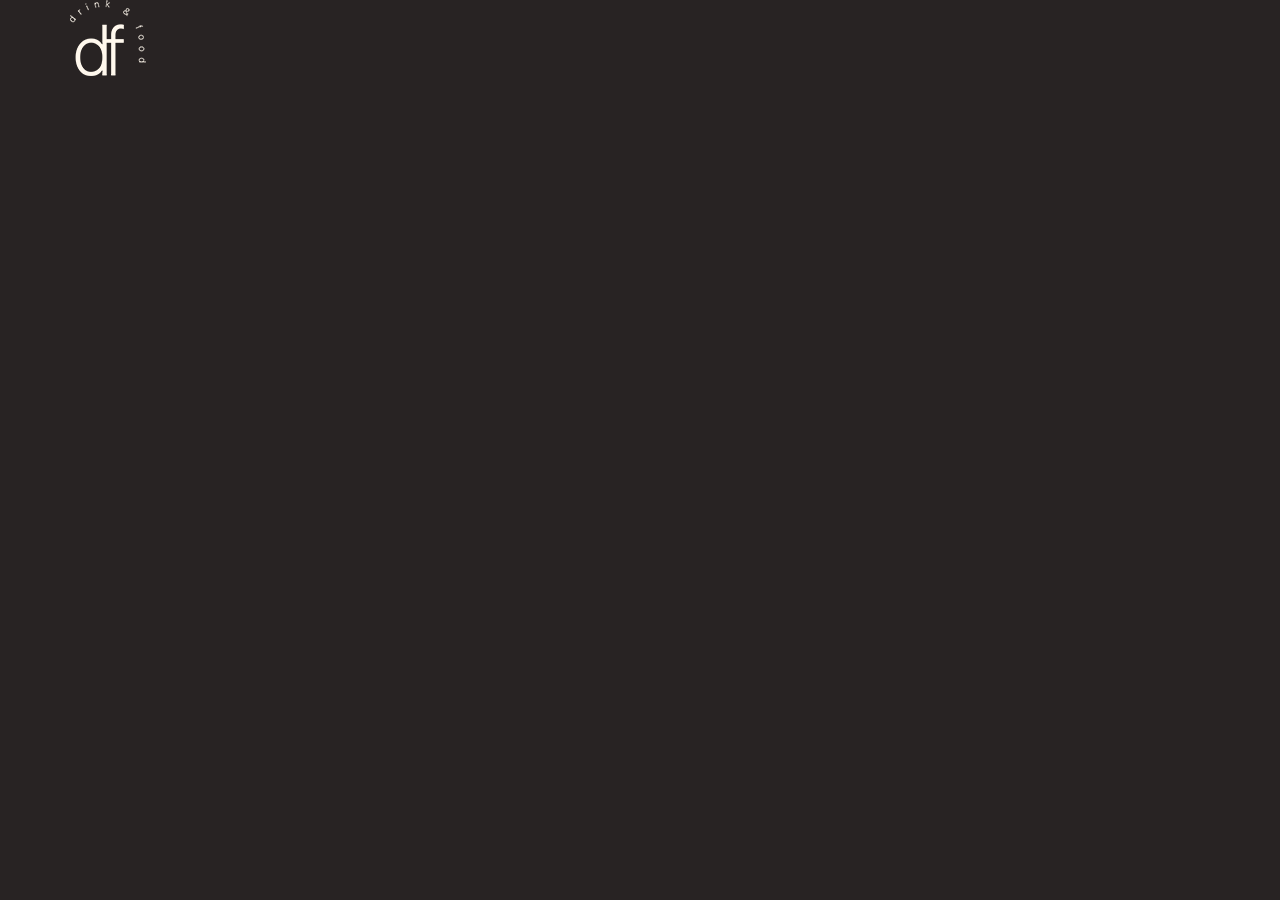
<file: верска-7/index.html>
<!DOCTYPE html>
<html lang="en">
  <head>
    <meta charset="utf-8">
    <meta http-equiv="X-UA-Compatible" content="IE=edge">
    <meta name="viewport" content="width=device-width, initial-scale=1">
    <title>Nugumanov</title>
    <link href="css/bootstrap.css" rel="stylesheet">
    <link href="css/style.css" rel="stylesheet">
  </head>
  <body>
    <div class="container">
      <img src="stationery-restaurant-menu-template/logo.png" class="" alt="logo" />
      
    </div>





    <script src="https://ajax.googleapis.com/ajax/libs/jquery/1.12.4/jquery.min.js"></script>
    <script src="js/bootstrap.min.js"></script>
  </body>
</html>
</file>
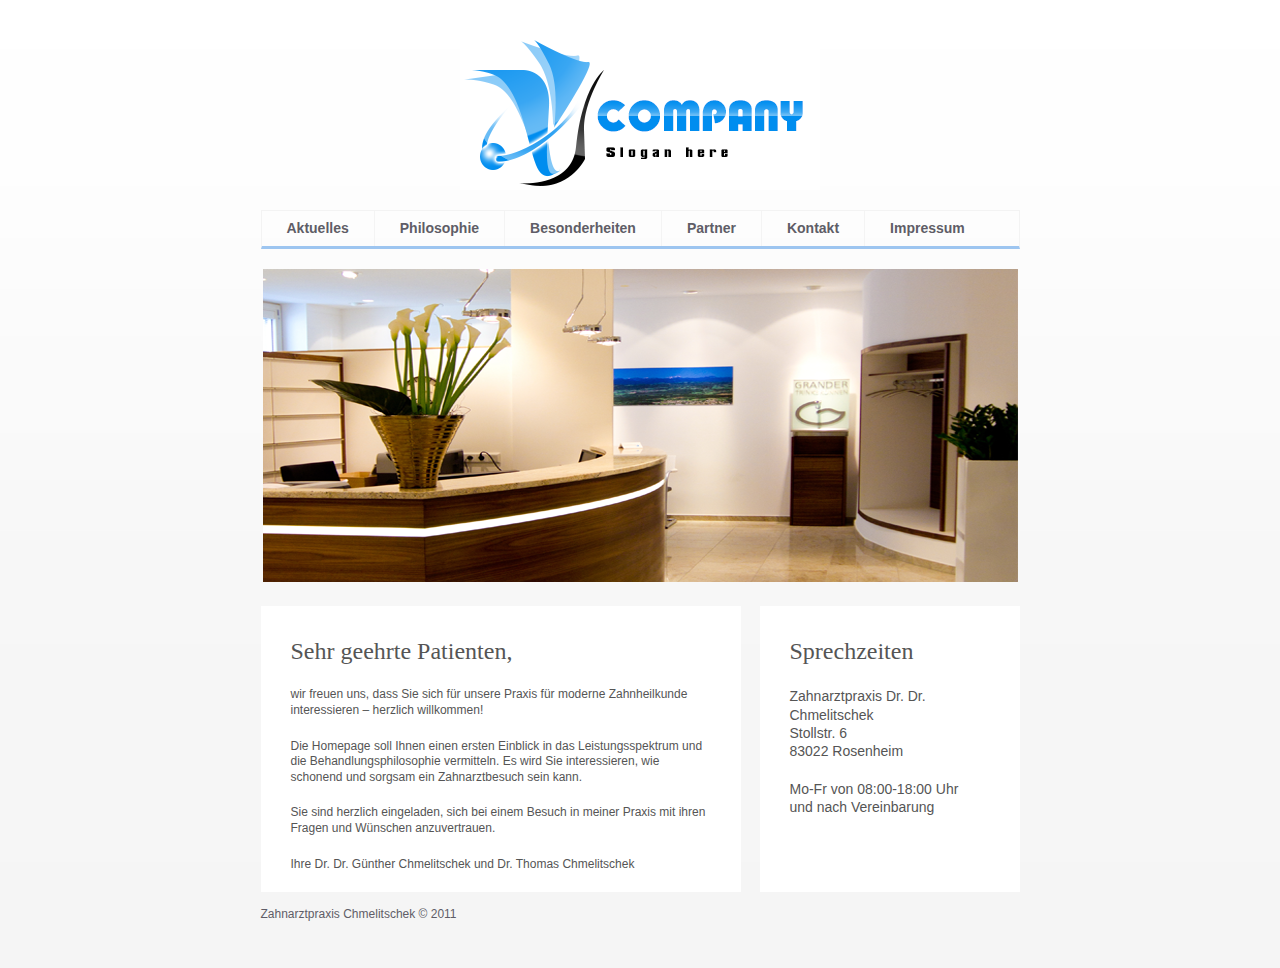
<file: Верстка 1/index.html>
<!DOCTYPE html>
<html lang="ru">
<head>
    <meta charset="UTF-8">
    <meta name="viewport" content="width=device-width, initial-scale=1.0">
    <title>Nugu_1</title>
    <link rel="stylesheet" href="style.css" />
</head>
<body>
<div class="karkas">
    <header>
        <a href="index.html"><img src="img/logo.png" alt="" class="logo"></a>
        <nav>
            <ul>
                <li><a href="#">Aktuelles</a></li>
                <li><a href="#">Philosophie</a></li>
                <li><a href="#">Besonderheiten</a></li>
                <li><a href="#">Partner</a></li>
                <li><a href="#">Kontakt</a></li>
                <li><a href="#">Impressum</a></li>
            </ul>
        </nav>
    </header>
    <div class="main-con">
        <div class="main-con-img">
            <img src="img/1.png" alt="" >
        </div>
        <article>
<h1>Sehr geehrte Patienten,</h1>

<p>wir freuen uns, dass Sie sich für unsere Praxis für moderne Zahnheilkunde interessieren – herzlich willkommen!</p>

<p>Die Homepage soll Ihnen einen ersten Einblick in das Leistungsspektrum und die Behandlungsphilosophie vermitteln. Es wird Sie interessieren, wie schonend und sorgsam ein Zahnarztbesuch sein kann.</p>

<p>Sie sind herzlich eingeladen, sich bei einem Besuch in meiner Praxis mit ihren Fragen und Wünschen anzuvertrauen.</p>


<p>Ihre Dr. Dr. Günther Chmelitschek und Dr. Thomas Chmelitschek</p>
        </article>
        <aside>
<h1>Sprechzeiten</h1>

<p>Zahnarztpraxis Dr. Dr. Chmelitschek<br>
Stollstr. 6<br>
83022 Rosenheim</p>
            
<p>Mo-Fr von 08:00-18:00 Uhr<br>
und nach Vereinbarung</p>
        </aside>
    </div>
    <footer>
        <p>Zahnarztpraxis Chmelitschek © 2011</p>
    </footer>
</div>
</body>
</html>
</file>
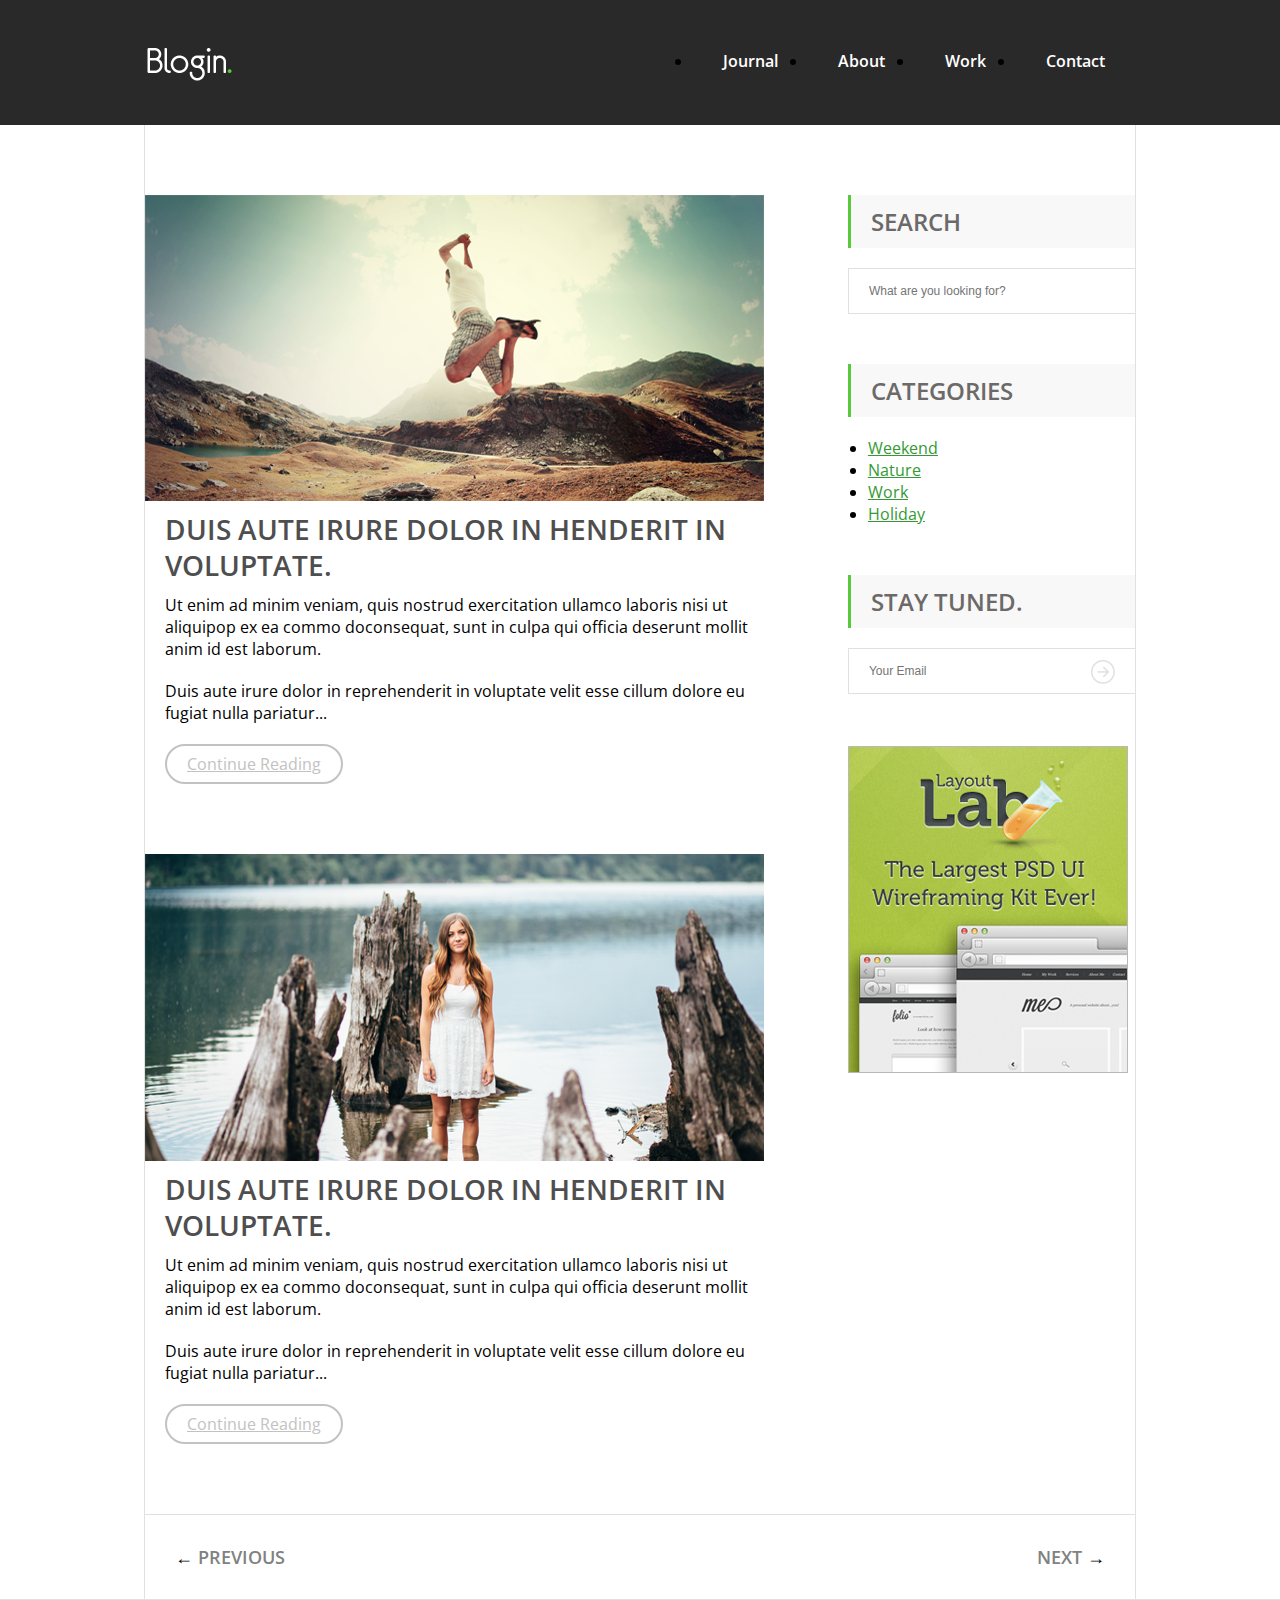
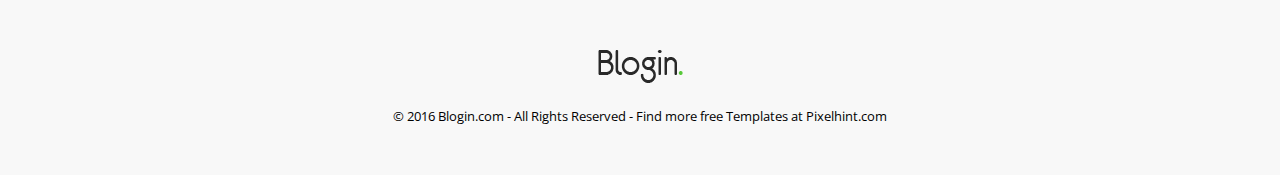
<file: Верстка 2/index.html>
<!DOCTYPE html>
<html lang="ru">
<head>
    <meta charset="UTF-8">
    <meta name="viewport" content="width=device-width, initial-scale=1.0">
    <title>Nugu_2</title>
    <link rel="stylesheet" href="style.css">
    <link rel="preconnect" href="https://fonts.googleapis.com">
    <link rel="preconnect" href="https://fonts.gstatic.com" crossorigin>
    <link href="https://fonts.googleapis.com/css2?family=Open+Sans:wght@400;600&display=swap" rel="stylesheet">
</head>
<body>
<header>
    <div class="center-main">
        <a href="/"><img src="img/logo.png" alt="" class="logo"> </a>
        <nav>
            <ul class="manu">
                <li><a href="#">Journal</a></li>
                <li><a href="#">About</a></li>
                <li><a href="#">Work</a></li>
                <li><a href="#">Contact</a></li>
            </ul>
        </nav>
    </div>
</header>
<div class="center-main content">
    <main>
        <article>
            <header>
                <img src="img/1.png" alt="">
            </header>
            <h2>Duis aute irure dolor in henderit in voluptate.</h2>
            <p>Ut enim ad minim veniam, quis nostrud exercitation ullamco laboris nisi ut aliquipop ex ea commo doconsequat, sunt in culpa qui officia deserunt mollit anim id est laborum.</p>
            <p>Duis aute irure dolor in reprehenderit in voluptate velit esse cillum dolore eu fugiat nulla pariatur...</p>
            <p><a href="#" class="more">Continue Reading</a></p>
        </article>
        <article>
            <header>
                <img src="img/2.png" alt="">
            </header>
            <h2>Duis aute irure dolor in henderit in voluptate.</h2>
            <p>Ut enim ad minim veniam, quis nostrud exercitation ullamco laboris nisi ut aliquipop ex ea commo doconsequat, sunt in culpa qui officia deserunt mollit anim id est laborum.</p>
            <p>Duis aute irure dolor in reprehenderit in voluptate velit esse cillum dolore eu fugiat nulla pariatur...</p>
            <p><a href="#" class="more">Continue Reading</a></p>
        </article>
    </main>
    <aside>
        <div class="widget">
            <h2>Search</h2>
            <form action="" method="get">
                <input type="search" type="text" class="search" placeholder="What are you looking for?">
            </form>
        </div>
        <div class="widget">
            <h2>categories</h2>
            <nav>
                <ul>
                    <li><a href="#">Weekend</a></li>
                    <li><a href="#">Nature</a></li>
                    <li><a href="#">Work</a></li>
                    <li><a href="#">Holiday</a></li>
                </ul>
            </nav>
        </div>
        <div class="widget">
            <h2>Stay Tuned.</h2>
            <div class="subscribe">
                <form action="" method="get">
                    <input type="email" placeholder="Your Email" class="sub">
                    <input type="image" src="img/5.png" class="sub-img">
                </form>
            </div>
        </div>
        <div class="widget">
            <img src="img/3.png" alt="">
        </div>
    </aside>
    <div class="clr"></div>
    <div class="peger clearfix">
        <p class="previous-link">&larr; <a href="#">Previous</a></p>
        <p class="next-link"><a href="#">Next</a> &rarr;</p>
    </div>
</div>
<footer>
    <div class="center-main">
        <a href="#"><img src="img/4.png" alt=""></a>
        <p>© 2016 Blogin.com  -  All Rights Reserved  -  Find more free Templates at Pixelhint.com</p>
    </div>
</footer>
</body>
</html>
</file>
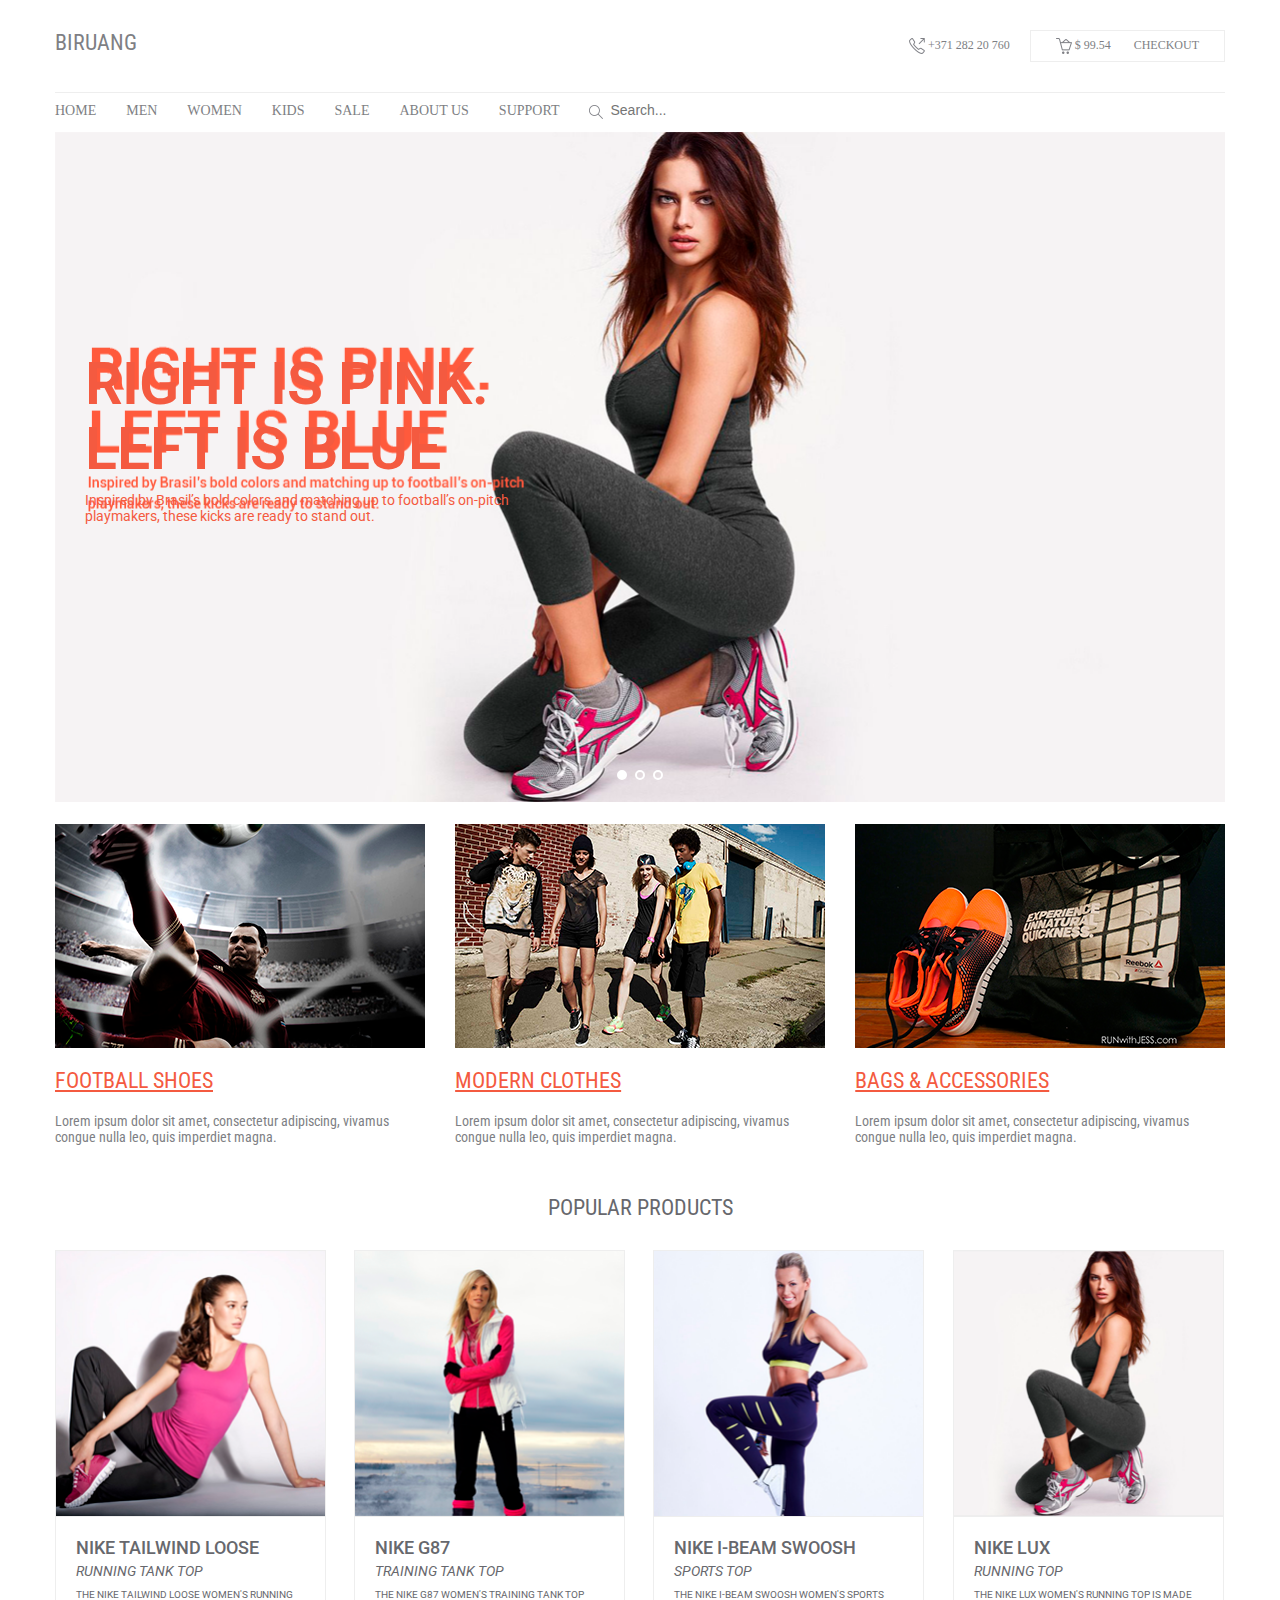
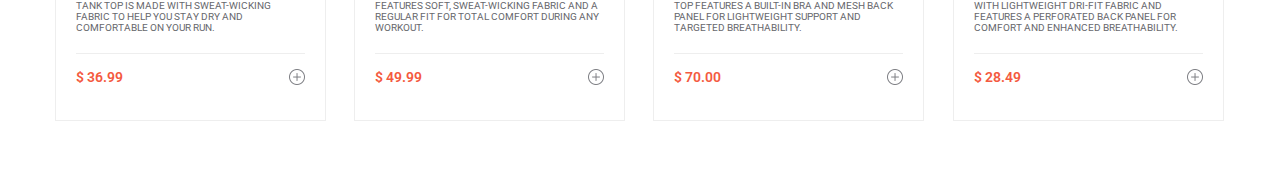
<file: Верстка 3/index.html>
<!DOCTYPE html>
<html lang="ru">
<head>
    <meta charset="UTF-8">
    <meta name="viewport" content="width=device-width, initial-scale=1.0">
    <link rel="preconnect" href="https://fonts.googleapis.com">
    <link rel="preconnect" href="https://fonts.gstatic.com" crossorigin>
    <link href="https://fonts.googleapis.com/css2?family=Roboto+Condensed:ital,wght@0,100..900;1,100..900&family=Roboto:ital,wght@0,100;0,300;0,400;0,500;0,700;0,900;1,100;1,300;1,400;1,500;1,700;1,900&display=swap" rel="stylesheet">
    <link href="style.css" rel="stylesheet">
    <link rel="stylesheet" href="css/unslider.css">
    <link rel="stylesheet" href="css/unslider-dots.css">
    <title>Nugu_3</title>
</head>
<body>
<header>
    <div class="center-block-main">
        <div class="header-top clearfix">
            <p class="logo">BIRUANG</p>
            <div class="contact-basket">
                <p class="header-phone"><img src="img/10.png" alt=""> +371 282 20 760</p>
                <p class="header-basket"><img src="img/11.png" alt=""> $ 99.54 <a href="#">Checkout</a></p>
            </div>
        </div>
        <div class="header-bottom clearfix">
            <nav>
                <ul class="menu">
                    <li><a href="#">HOME</a></li>
                    <li><a href="#">MEN</a></li>
                    <li><a href="#">WOMEN</a></li>
                    <li><a href="#">KIDS</a></li>
                    <li><a href="#">SALE</a></li>
                    <li><a href="#">ABOUT US</a></li>
                    <li><a href="#">SUPPORT</a></li>
                </ul>
            </nav>
            <div class="search-block">
                <form action="" method="get">
                    <input type="image" src="img/9.png" class="search-img">
                    <input type="search" class="search" placeholder="Search...">
                </form>
            </div>
        </div>
    </div>
</header>
<div class="my-slider center-block-main">
	<ul>
		<li>
            <h2>RIGHT IS PINK.<br>LEFT IS BLUE</h2>
            <p>Inspired by Brasil’s bold colors and matching up to football’s on-pitch<br>playmakers, these kicks are ready to stand out.</p>
            <img src="img/1.png" alt="">
        </li>
		<li>
            <h2>RIGHT IS PINK.<br>LEFT IS BLUE</h2>
            <p>Inspired by Brasil’s bold colors and matching up to football’s on-pitch<br>playmakers, these kicks are ready to stand out.</p>
            <img src="img/1.png" alt="">
        </li>
        <li>
            <h2>RIGHT IS PINK.<br>LEFT IS BLUE</h2>
            <p>Inspired by Brasil’s bold colors and matching up to football’s on-pitch<br>playmakers, these kicks are ready to stand out.</p>
            <img src="img/1.png" alt="">
        </li>
	</ul>
</div>
<div class="block3-main center-block-main clearfix">
    <article>
        <img src="img/2.png">
        <h2><a href="#">FOOTBALL SHOES</a></h2>
        <p>Lorem ipsum dolor sit amet, consectetur adipiscing, vivamus congue nulla leo, quis imperdiet magna.</p>
    </article>
    <article>
        <img src="img/3.png">
        <h2><a href="#">MODERN CLOTHES</a></h2>
        <p>Lorem ipsum dolor sit amet, consectetur adipiscing, vivamus congue nulla leo, quis imperdiet magna.</p>
    </article>
    <article>
        <img src="img/4.png">
        <h2><a href="#">BAGS & ACCESSORIES</a></h2>
        <p>Lorem ipsum dolor sit amet, consectetur adipiscing, vivamus congue nulla leo, quis imperdiet magna.</p>
    </article>
</div>
<section class="block4-section center-block-main">
    <h2>POPULAR PRODUCTS</h2>
    <div class="block4-main clearfix">
        <article>
            <img src="img/5.png" alt="">
            <div class="block4-main-content">
                <h2>Nike Tailwind Loose</h2>
                <h3>Running Tank Top</h3>
                <p>The Nike Tailwind Loose Women's Running Tank Top is made with sweat-wicking fabric to help you stay dry and comfortable on your run.</p>
                <p class="price-bascet clearfix">
                    <span class="price">$ 36.99</span>
                    <span class="price-plus"><a href="#"><img src="img/12.png" alt=""></a></span>
                </p>
            </div>
        </article>
        <article>
            <img src="img/6.png" alt="">
            <div class="block4-main-content">
                <h2>Nike g87</h2>
                <h3>Training Tank Top</h3>
                <p>The Nike G87 Women's Training Tank Top features soft, sweat-wicking fabric and a regular fit for total comfort during any workout.</p>
                <p class="price-bascet clearfix">
                    <span class="price">$ 49.99</span>
                    <span class="price-plus"><a href="#"><img src="img/12.png" alt=""></a></span>
                </p>
            </div>
        </article>
        <article>
            <img src="img/7.png" alt="">
            <div class="block4-main-content">
                <h2>Nike I-Beam Swoosh</h2>
                <h3>Sports Top</h3>
                <p>The Nike I-Beam Swoosh Women's Sports Top features a built-in bra and mesh back panel for lightweight support and targeted breathability.</p>
                <p class="price-bascet clearfix">
                    <span class="price">$ 70.00</span>
                    <span class="price-plus"><a href="#"><img src="img/12.png" alt=""></a></span>
                </p>
            </div>
        </article>
        <article>
            <img src="img/8.png" alt="">
            <div class="block4-main-content">
                <h2>Nike lux</h2>
                <h3>Running Top</h3>
                <p>The Nike Lux Women's Running Top is made with lightweight Dri-FIT fabric and features a perforated back panel for comfort and enhanced breathability.</p>
                <p class="price-bascet clearfix">
                    <span class="price">$ 28.49</span>
                    <span class="price-plus"><a href="#"><img src="img/12.png" alt=""></a></span>
                </p>
            </div>
        </article>
    </div>
</section>
<script src="http://code.jquery.com/jquery-2.1.4.min.js"></script>
<script src="js/unslider-min.js"></script>
<script>
    jQuery(document).ready(function($) {
        $('.my-slider').unslider({
            autoplay:true,
            arrows:false,
        });
    });
</script>
</body>
</html>
</file>
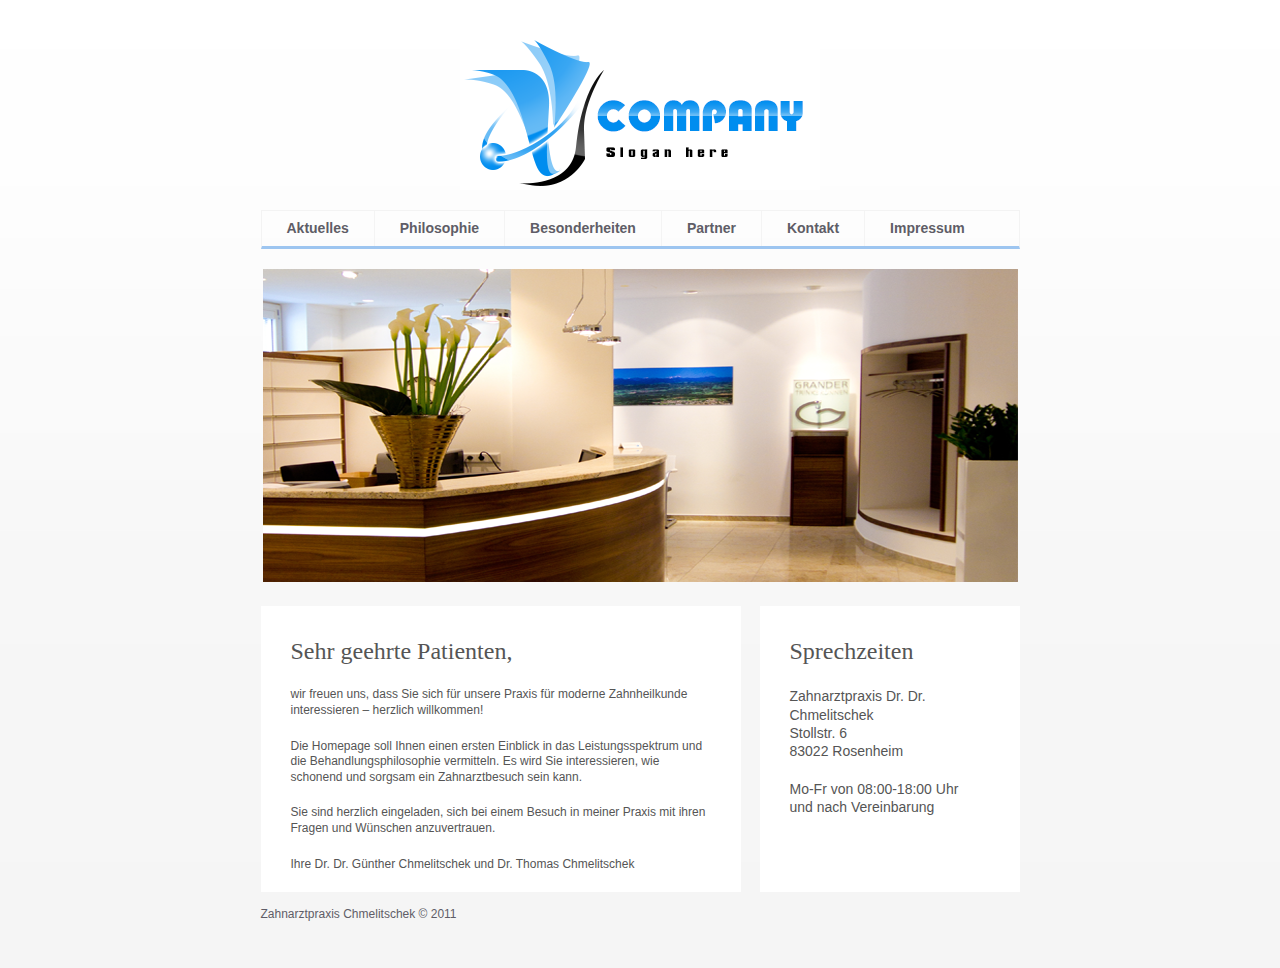
<file: 2_Курс/Верстка 1/index.html>
<!DOCTYPE html>
<html lang="ru">
<head>
    <meta charset="UTF-8">
    <meta name="viewport" content="width=device-width, initial-scale=1.0">
    <title>Nugu_1</title>
    <link rel="stylesheet" href="style.css" />
</head>
<body>
<div class="karkas">
    <header>
        <a href="index.html"><img src="img/logo.png" alt="" class="logo"></a>
        <nav>
            <ul>
                <li><a href="#">Aktuelles</a></li>
                <li><a href="#">Philosophie</a></li>
                <li><a href="#">Besonderheiten</a></li>
                <li><a href="#">Partner</a></li>
                <li><a href="#">Kontakt</a></li>
                <li><a href="#">Impressum</a></li>
            </ul>
        </nav>
    </header>
    <div class="main-con">
        <div class="main-con-img">
            <img src="img/1.png" alt="" >
        </div>
        <article>
<h1>Sehr geehrte Patienten,</h1>

<p>wir freuen uns, dass Sie sich für unsere Praxis für moderne Zahnheilkunde interessieren – herzlich willkommen!</p>

<p>Die Homepage soll Ihnen einen ersten Einblick in das Leistungsspektrum und die Behandlungsphilosophie vermitteln. Es wird Sie interessieren, wie schonend und sorgsam ein Zahnarztbesuch sein kann.</p>

<p>Sie sind herzlich eingeladen, sich bei einem Besuch in meiner Praxis mit ihren Fragen und Wünschen anzuvertrauen.</p>


<p>Ihre Dr. Dr. Günther Chmelitschek und Dr. Thomas Chmelitschek</p>
        </article>
        <aside>
<h1>Sprechzeiten</h1>

<p>Zahnarztpraxis Dr. Dr. Chmelitschek<br>
Stollstr. 6<br>
83022 Rosenheim</p>
            
<p>Mo-Fr von 08:00-18:00 Uhr<br>
und nach Vereinbarung</p>
        </aside>
    </div>
    <footer>
        <p>Zahnarztpraxis Chmelitschek © 2011</p>
    </footer>
</div>
</body>
</html>
</file>
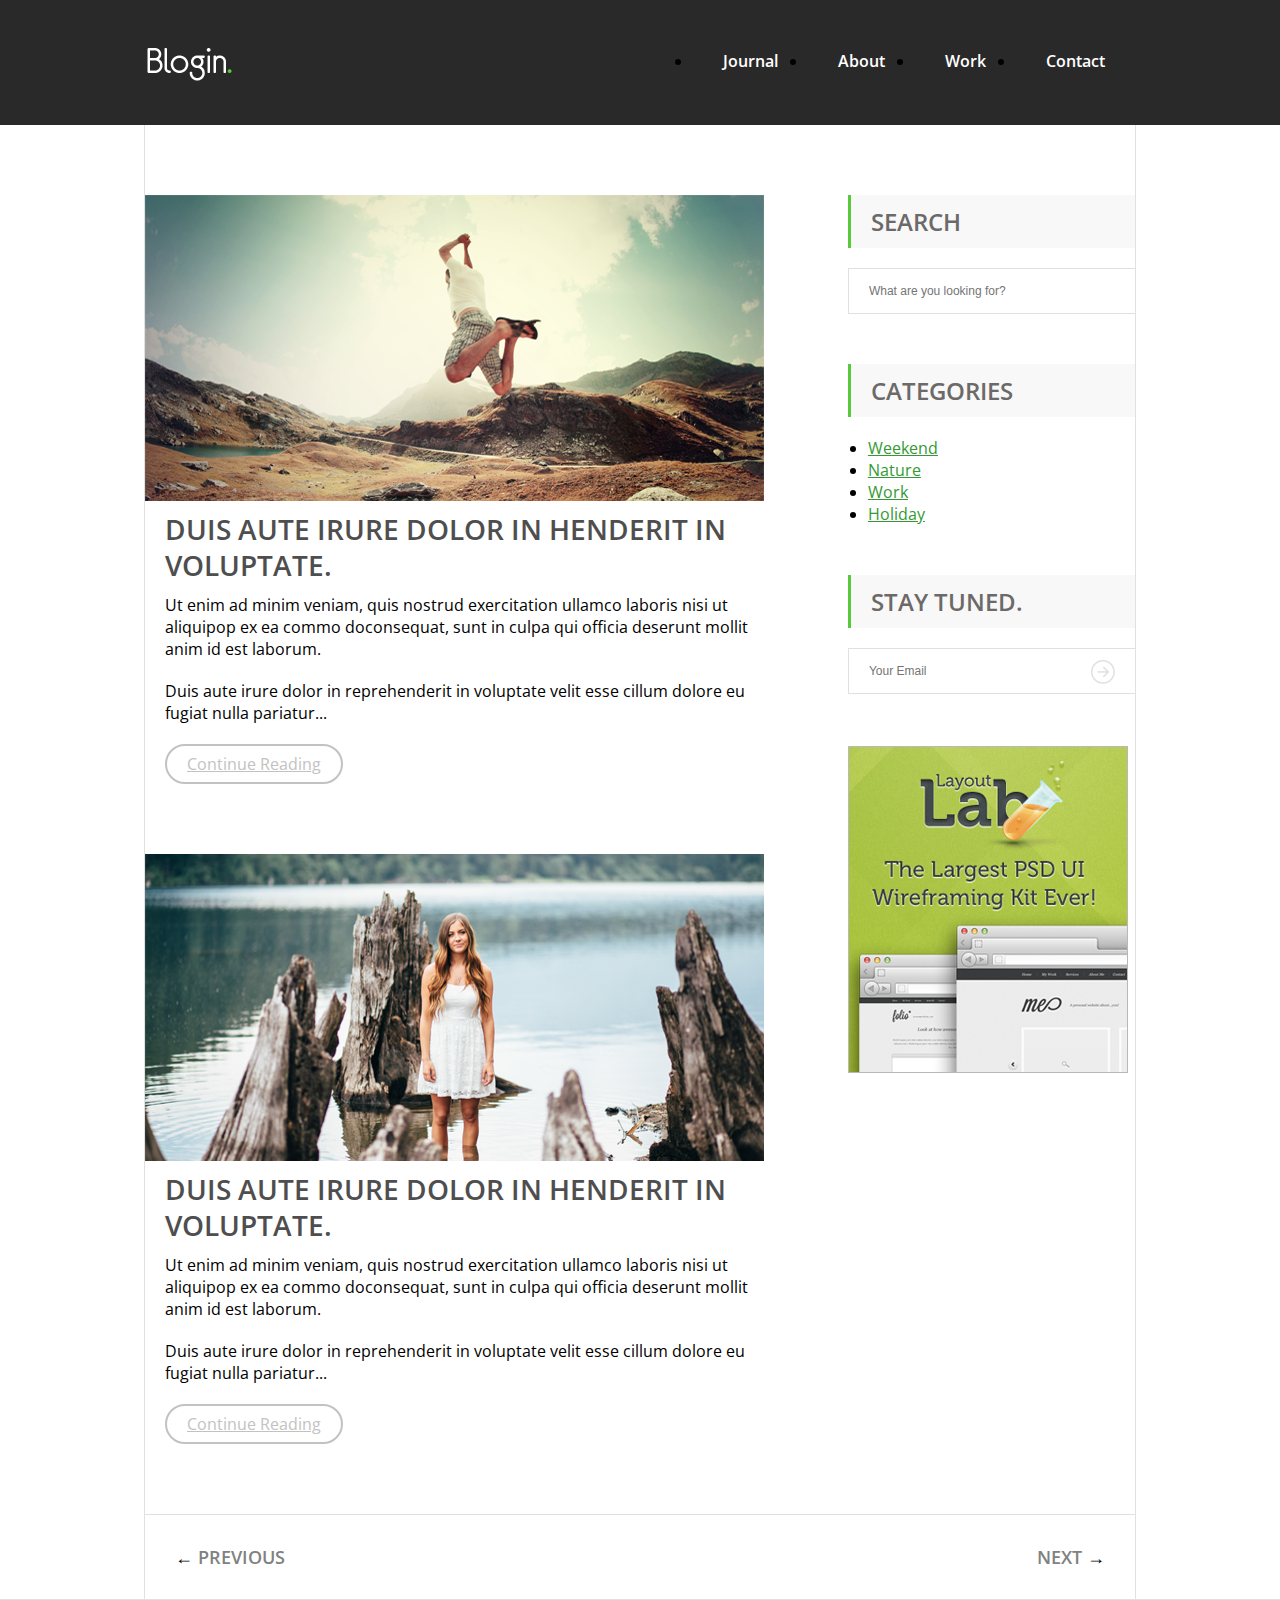
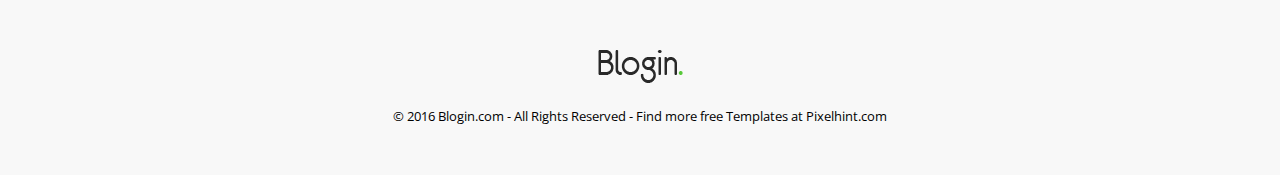
<file: 2_Курс/Верстка 2/index.html>
<!DOCTYPE html>
<html lang="ru">
<head>
    <meta charset="UTF-8">
    <meta name="viewport" content="width=device-width, initial-scale=1.0">
    <title>Nugu_2</title>
    <link rel="stylesheet" href="style.css">
    <link rel="preconnect" href="https://fonts.googleapis.com">
    <link rel="preconnect" href="https://fonts.gstatic.com" crossorigin>
    <link href="https://fonts.googleapis.com/css2?family=Open+Sans:wght@400;600&display=swap" rel="stylesheet">
</head>
<body>
<header>
    <div class="center-main">
        <a href="/"><img src="img/logo.png" alt="" class="logo"> </a>
        <nav>
            <ul class="manu">
                <li><a href="#">Journal</a></li>
                <li><a href="#">About</a></li>
                <li><a href="#">Work</a></li>
                <li><a href="#">Contact</a></li>
            </ul>
        </nav>
    </div>
</header>
<div class="center-main content">
    <main>
        <article>
            <header>
                <img src="img/1.png" alt="">
            </header>
            <h2>Duis aute irure dolor in henderit in voluptate.</h2>
            <p>Ut enim ad minim veniam, quis nostrud exercitation ullamco laboris nisi ut aliquipop ex ea commo doconsequat, sunt in culpa qui officia deserunt mollit anim id est laborum.</p>
            <p>Duis aute irure dolor in reprehenderit in voluptate velit esse cillum dolore eu fugiat nulla pariatur...</p>
            <p><a href="#" class="more">Continue Reading</a></p>
        </article>
        <article>
            <header>
                <img src="img/2.png" alt="">
            </header>
            <h2>Duis aute irure dolor in henderit in voluptate.</h2>
            <p>Ut enim ad minim veniam, quis nostrud exercitation ullamco laboris nisi ut aliquipop ex ea commo doconsequat, sunt in culpa qui officia deserunt mollit anim id est laborum.</p>
            <p>Duis aute irure dolor in reprehenderit in voluptate velit esse cillum dolore eu fugiat nulla pariatur...</p>
            <p><a href="#" class="more">Continue Reading</a></p>
        </article>
    </main>
    <aside>
        <div class="widget">
            <h2>Search</h2>
            <form action="" method="get">
                <input type="search" type="text" class="search" placeholder="What are you looking for?">
            </form>
        </div>
        <div class="widget">
            <h2>categories</h2>
            <nav>
                <ul>
                    <li><a href="#">Weekend</a></li>
                    <li><a href="#">Nature</a></li>
                    <li><a href="#">Work</a></li>
                    <li><a href="#">Holiday</a></li>
                </ul>
            </nav>
        </div>
        <div class="widget">
            <h2>Stay Tuned.</h2>
            <div class="subscribe">
                <form action="" method="get">
                    <input type="email" placeholder="Your Email" class="sub">
                    <input type="image" src="img/5.png" class="sub-img">
                </form>
            </div>
        </div>
        <div class="widget">
            <img src="img/3.png" alt="">
        </div>
    </aside>
    <div class="clr"></div>
    <div class="peger clearfix">
        <p class="previous-link">&larr; <a href="#">Previous</a></p>
        <p class="next-link"><a href="#">Next</a> &rarr;</p>
    </div>
</div>
<footer>
    <div class="center-main">
        <a href="#"><img src="img/4.png" alt=""></a>
        <p>© 2016 Blogin.com  -  All Rights Reserved  -  Find more free Templates at Pixelhint.com</p>
    </div>
</footer>
</body>
</html>
</file>
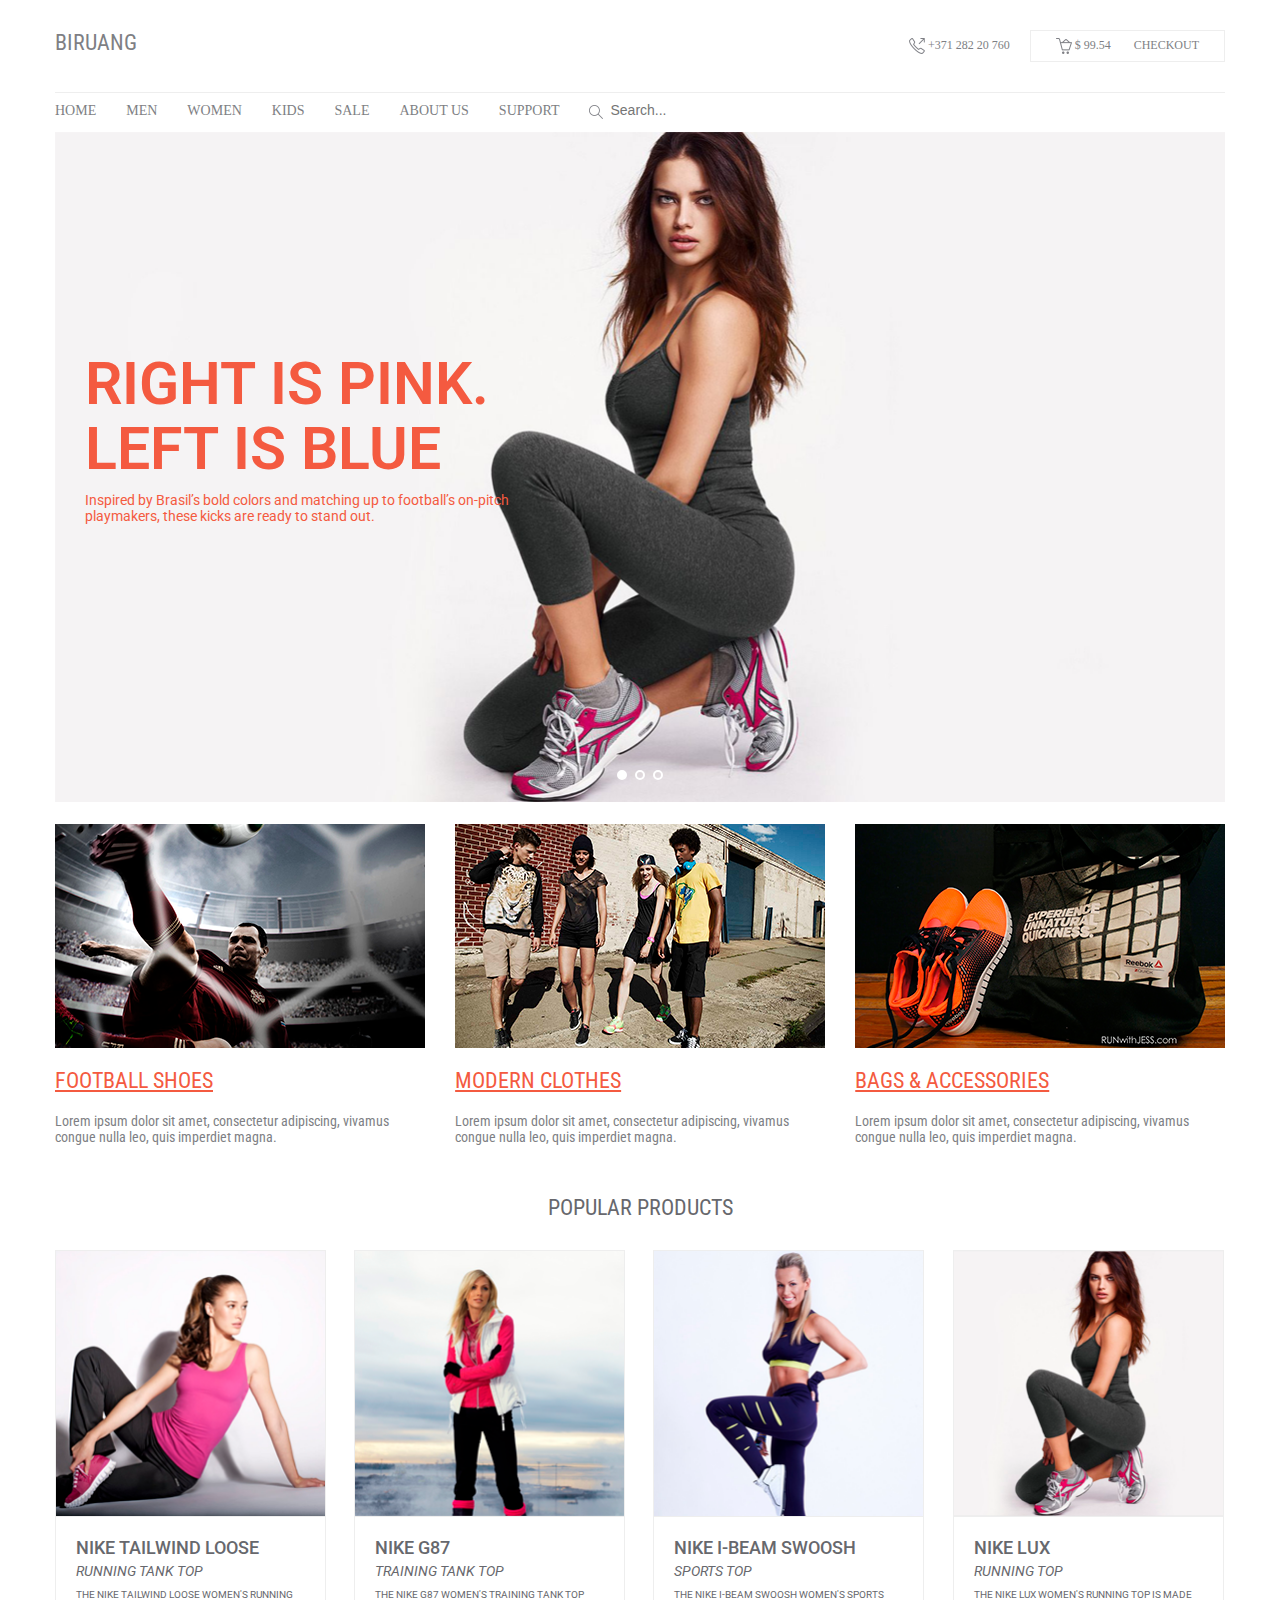
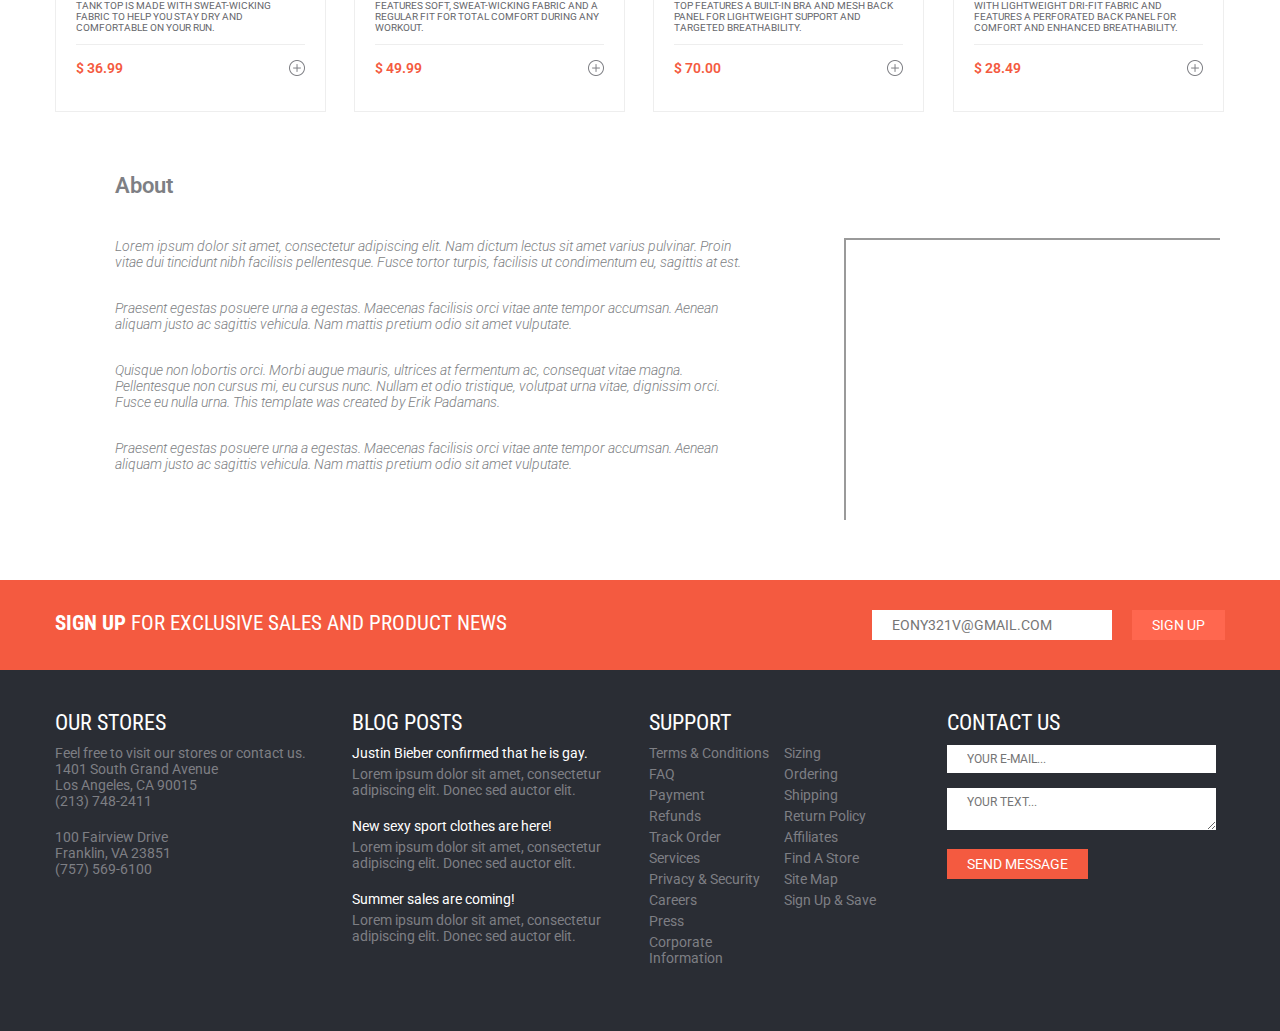
<file: 2_Курс/Верстка 3/index.html>
<!DOCTYPE html>
<html lang="ru">
<head>
    <meta charset="UTF-8">
    <meta name="viewport" content="width=device-width, initial-scale=1.0">
    <link rel="preconnect" href="https://fonts.googleapis.com">
    <link rel="preconnect" href="https://fonts.gstatic.com" crossorigin>
    <link href="https://fonts.googleapis.com/css2?family=Roboto+Condensed:ital,wght@0,100..900;1,100..900&family=Roboto:ital,wght@0,100;0,300;0,400;0,500;0,700;0,900;1,100;1,300;1,400;1,500;1,700;1,900&display=swap" rel="stylesheet">
    <link href="style.css" rel="stylesheet">
    <link rel="stylesheet" href="css/unslider.css">
    <link rel="stylesheet" href="css/unslider-dots.css">
    <title>Nugu_3</title>
</head>
<body>
<header>
    <div class="center-block-main">
        <div class="header-top clearfix">
            <p class="logo">BIRUANG</p>
            <div class="contact-basket">
                <p class="header-phone"><img src="img/10.png" alt=""> +371 282 20 760</p>
                <p class="header-basket"><img src="img/11.png" alt=""> $ 99.54 <a href="#">Checkout</a></p>
            </div>
        </div>
        <div class="header-bottom clearfix">
            <nav>
                <ul class="menu">
                    <li><a href="#">HOME</a></li>
                    <li><a href="#">MEN</a></li>
                    <li><a href="#">WOMEN</a></li>
                    <li><a href="#">KIDS</a></li>
                    <li><a href="#">SALE</a></li>
                    <li><a href="#">ABOUT US</a></li>
                    <li><a href="#">SUPPORT</a></li>
                </ul>
            </nav>
            <div class="search-block">
                <form action="" method="get">
                    <input type="image" src="img/9.png" class="search-img">
                    <input type="search" class="search" placeholder="Search...">
                </form>
            </div>
        </div>
    </div>
</header>
<div class="my-slider center-block-main">
	<ul>
		<li>
            <h2>RIGHT IS PINK.<br>LEFT IS BLUE</h2>
            <p>Inspired by Brasil’s bold colors and matching up to football’s on-pitch<br>playmakers, these kicks are ready to stand out.</p>
            <img src="img/1.png" alt="">
        </li>
		<li>
            <h2>RIGHT IS PINK.<br>LEFT IS BLUE</h2>
            <p>Inspired by Brasil’s bold colors and matching up to football’s on-pitch<br>playmakers, these kicks are ready to stand out.</p>
            <img src="img/1.png" alt="">
        </li>
        <li>
            <h2>RIGHT IS PINK.<br>LEFT IS BLUE</h2>
            <p>Inspired by Brasil’s bold colors and matching up to football’s on-pitch<br>playmakers, these kicks are ready to stand out.</p>
            <img src="img/1.png" alt="">
        </li>
	</ul>
</div>
<div class="block3-main center-block-main clearfix">
    <article>
        <img src="img/2.png">
        <h2><a href="#">FOOTBALL SHOES</a></h2>
        <p>Lorem ipsum dolor sit amet, consectetur adipiscing, vivamus congue nulla leo, quis imperdiet magna.</p>
    </article>
    <article>
        <img src="img/3.png">
        <h2><a href="#">MODERN CLOTHES</a></h2>
        <p>Lorem ipsum dolor sit amet, consectetur adipiscing, vivamus congue nulla leo, quis imperdiet magna.</p>
    </article>
    <article>
        <img src="img/4.png">
        <h2><a href="#">BAGS & ACCESSORIES</a></h2>
        <p>Lorem ipsum dolor sit amet, consectetur adipiscing, vivamus congue nulla leo, quis imperdiet magna.</p>
    </article>
</div>
<section class="block4-section center-block-main">
    <h2>POPULAR PRODUCTS</h2>
    <div class="block4-main clearfix">
        <article>
            <img src="img/5.png" alt="">
            <div class="block4-main-content">
                <div class="block4-main-content-p">
                    <h2>Nike Tailwind Loose</h2>
                    <h3>Running Tank Top</h3>
                    <p>The Nike Tailwind Loose Women's Running Tank Top is made with sweat-wicking fabric to help you stay dry and comfortable on your run.</p>
                </div>
                    <p class="price-bascet clearfix">
                        <span class="price">$ 36.99</span>
                        <span class="price-plus"><a href="#"><img src="img/12.png" alt=""></a></span>
                    </p>
            </div>
        </article>
        <article>
            <img src="img/6.png" alt="">
            <div class="block4-main-content">
                <div class="block4-main-content-p">
                <h2>Nike g87</h2>
                <h3>Training Tank Top</h3>
                <p>The Nike G87 Women's Training Tank Top features soft, sweat-wicking fabric and a regular fit for total comfort during any workout.</p>
                </div>
                <p class="price-bascet clearfix">
                    <span class="price">$ 49.99</span>
                    <span class="price-plus"><a href="#"><img src="img/12.png" alt=""></a></span>
                </p>
            </div>
        </article>
        <article>
            <img src="img/7.png" alt="">
            <div class="block4-main-content">
                <div class="block4-main-content-p">
                <h2>Nike I-Beam Swoosh</h2>
                <h3>Sports Top</h3>
                <p>The Nike I-Beam Swoosh Women's Sports Top features a built-in bra and mesh back panel for lightweight support and targeted breathability.</p>
                </div>
                <p class="price-bascet clearfix">
                    <span class="price">$ 70.00</span>
                    <span class="price-plus"><a href="#"><img src="img/12.png" alt=""></a></span>
                </p>
            </div>
        </article>
        <article>
            <img src="img/8.png" alt="">
            <div class="block4-main-content">
                <div class="block4-main-content-p">
                <h2>Nike lux</h2>
                <h3>Running Top</h3>
                <p>The Nike Lux Women's Running Top is made with lightweight Dri-FIT fabric and features a perforated back panel for comfort and enhanced breathability.</p>
                </div>
                <p class="price-bascet clearfix">
                    <span class="price">$ 28.49</span>
                    <span class="price-plus"><a href="#"><img src="img/12.png" alt=""></a></span>
                </p>
            </div>
        </article>
    </div>
</section>
<div class="about center-block-main clearfix">
    <h2>About</h2>
    <div class="text-info">
        <p>Lorem ipsum dolor sit amet, consectetur adipiscing elit. Nam dictum lectus sit amet varius pulvinar. Proin vitae dui tincidunt nibh facilisis pellentesque.  Fusce tortor turpis, facilisis ut condimentum eu, sagittis at est.</p>
        <p>Praesent egestas posuere urna a egestas. Maecenas facilisis orci vitae ante  tempor accumsan. Aenean aliquam justo ac sagittis vehicula. Nam mattis pretium odio sit amet vulputate.</p>
        <p>Quisque non lobortis orci. Morbi augue mauris, ultrices at fermentum ac, consequat vitae magna. Pellentesque non cursus mi, eu cursus nunc. Nullam  et odio tristique, volutpat urna vitae, dignissim orci. Fusce eu nulla urna. This template was created by Erik Padamans.</p>
        <p>Praesent egestas posuere urna a egestas. Maecenas facilisis orci vitae ante  tempor accumsan. Aenean aliquam justo ac sagittis vehicula. Nam mattis pretium odio sit amet vulputate.</p>
    </div>
    <div class="info-map">
        <div class="mapin">
            <iframe src="https://www.google.com/maps/embed?pb=!1m18!1m12!1m3!1d783.544303345368!2d58.67322794765737!3d52.71809586495363!2m3!1f0!2f0!3f0!3m2!1i1024!2i768!4f13.1!3m3!1m2!1s0x43d69dca8e42f37f%3A0xb70cbccbaf0ce185!2z0KHQuNCx0LDQudGB0LrQuNC5INC_0LXQtNCw0LPQvtCz0LjRh9C10YHQutC40Lkg0LrQvtC70LvQtdC00LY!5e0!3m2!1sru!2sru!4v1708357306925!5m2!1sru!2sru" allowfullscreen="true" loading="lazy" referrerpolicy="no-referrer-when-downgrade"></iframe>
        </div>
    </div>
</div>
<div class="subscribe">
    <div class="center-block-main clearfix">
        <h2><strong>Sign up</strong> for exclusive sales and product news</h2>
        
        <div class="subscribe-form">
            <form action="" method="get">
                <input type="email" class="email-input" placeholder="eony321v@gmail.com">
                <input type="submit" class="submit-input" value="sign up">
            </form>
        </div>
    </div>
</div>
<footer class="footer">
    <div class="block4-main center-block-main clearfix">
        <article>
            <h2>Our Stores</h2>
            <div class="ftr-block-content">
                <p>Feel free to visit our stores or contact us.<br>
                    1401 South Grand Avenue<br>
                    Los Angeles, CA 90015<br>
                    (213) 748-2411</p>
                <p>100 Fairview Drive<br>
                    Franklin, VA 23851<br>
                    (757) 569-6100</p>
            </div>
        </article>
        <article>
            <h2>Blog posts</h2>
            <div class="ftr-block-content">
                <h3><a href="#">Justin Bieber confirmed that he is gay.</a></h3>
                <p>Lorem ipsum dolor sit amet, consectetur adipiscing elit. Donec sed auctor elit.</p>
                <h3><a href="#">New sexy sport clothes are here!</a></h3>
                <p>Lorem ipsum dolor sit amet, consectetur adipiscing elit. Donec sed auctor elit.</p>
                <h3><a href="#">Summer sales are coming!</a></h3>
                <p>Lorem ipsum dolor sit amet, consectetur adipiscing elit. Donec sed auctor elit.</p>
            </div>
        </article>
        <article>
            <h2>Support</h2>
            <div class="ftr-block-content">
                <p class="support">
                    <a href="#">Terms & Conditions</a>
                    <a href="#">FAQ</a>
                    <a href="#">Payment</a>
                    <a href="#">Refunds</a>
                    <a href="#">Track Order</a>
                    <a href="#">Services</a>
                    <a href="#">Privacy & Security</a>
                    <a href="#">Careers</a>
                    <a href="#">Press</a>
                    <a href="#">Corporate Information</a>
                </p>
                <p class="support">
                    <a href="#">Sizing</a>
                    <a href="#">Ordering</a>
                    <a href="#">Shipping</a>
                    <a href="#">Return Policy</a>
                    <a href="#">Affiliates</a>
                    <a href="#">Find A Store</a>
                    <a href="#">Site Map</a>
                    <a href="#">Sign Up & Save</a>
                </p>
            </div>
        </article>
        <article>
            <h2>Contact us</h2>
            <div class="ftr-block-content">
                <form action="" method="get">
                    <input type="email" class="ftr-email-input" placeholder="your e-mail...">
                    <textarea type="text" class="ftr-coment-text" placeholder="your text..."></textarea>
                    <input type="submit" class="ftr-submit-input" value="Send MESSAGE">
                </form>
            </div>
        </article>
    </div>
</footer>

<script src="http://code.jquery.com/jquery-2.1.4.min.js"></script>
<script src="js/unslider-min.js"></script>
<script>
    jQuery(document).ready(function($) {
        $('.my-slider').unslider({
            autoplay:true,
            arrows:false,
        });
    });
</script>
<script>
    function setEqualheight(columns) {
        var tallestcolumn = 0;
        columns.each( function() {
            currentHeight = $(this).height();
            if(currentHeight > tallestcolumn) { tallestcolumn = currentHeight; } } );
            columns.height(tallestcolumn);
        }
        $(document).ready(function() { setEqualheight($(".block4-main-content-p")); });
</script>
</body>
</html>
</file>
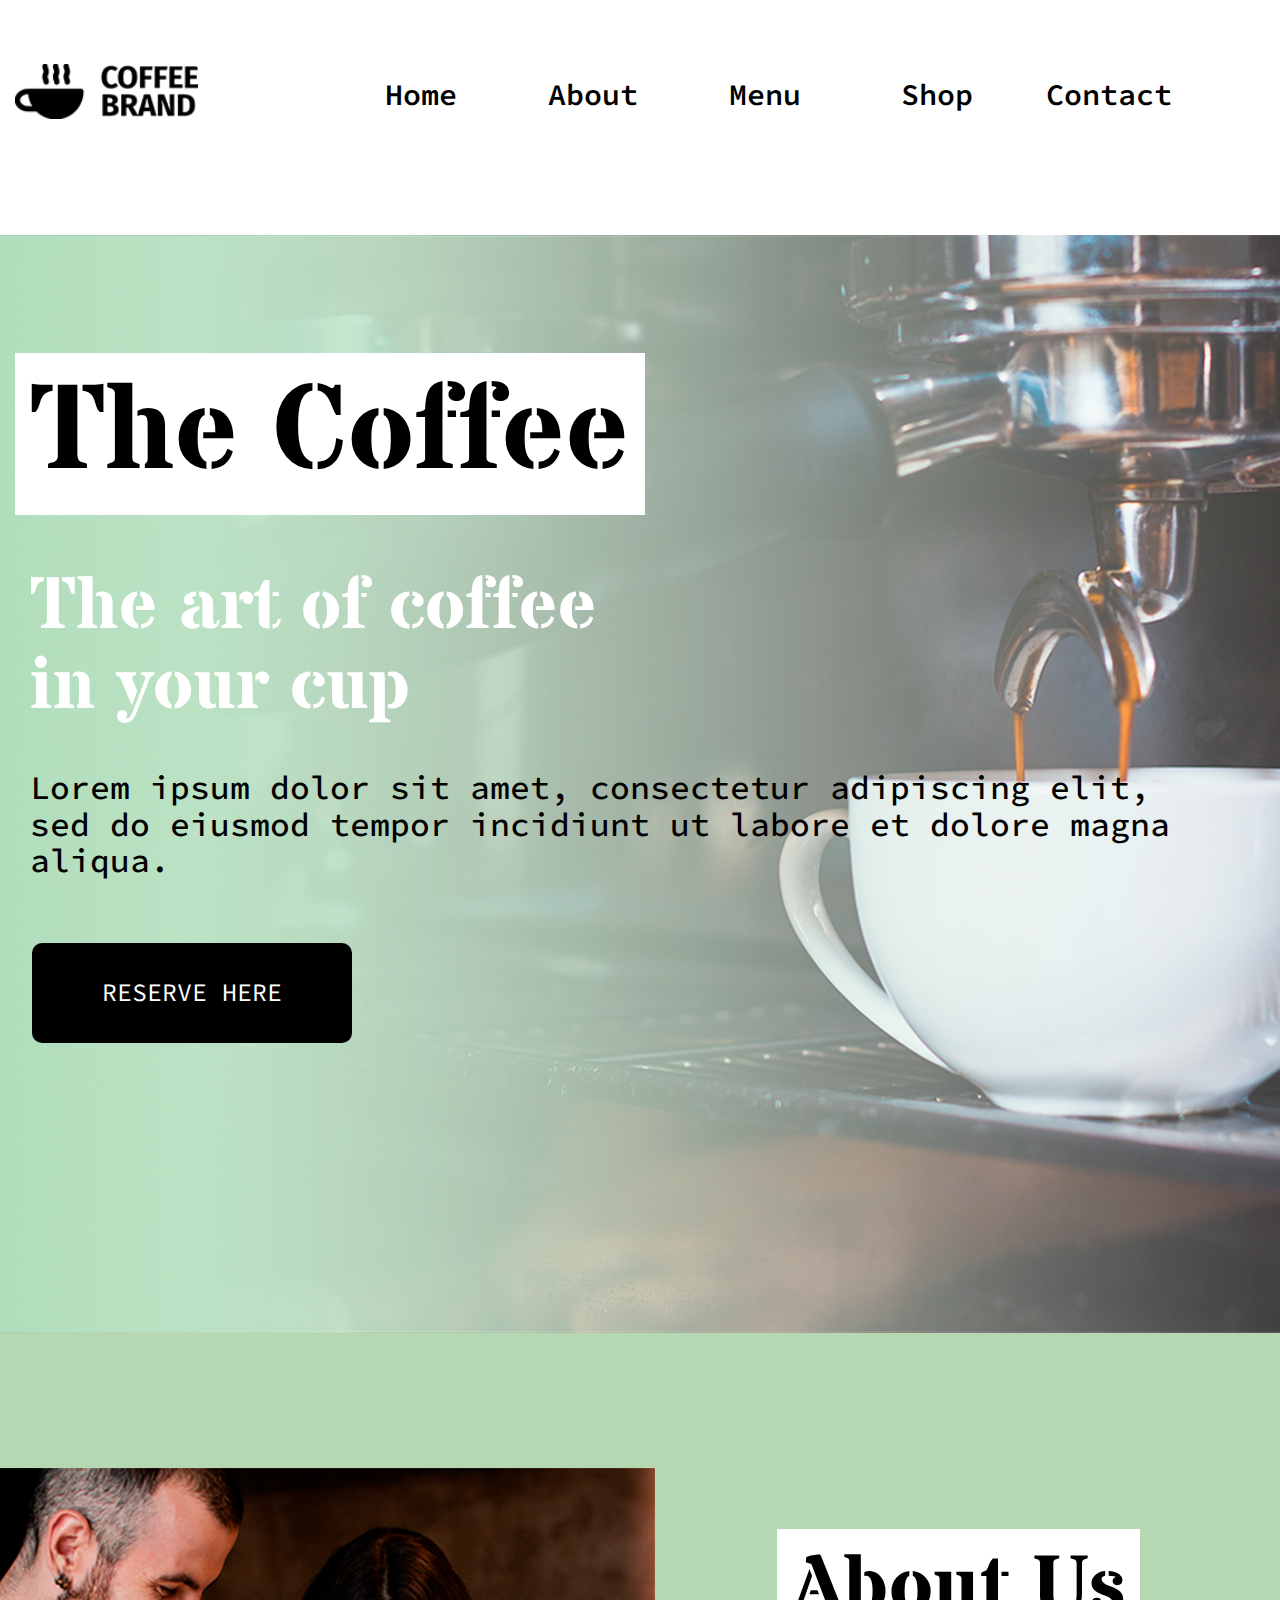
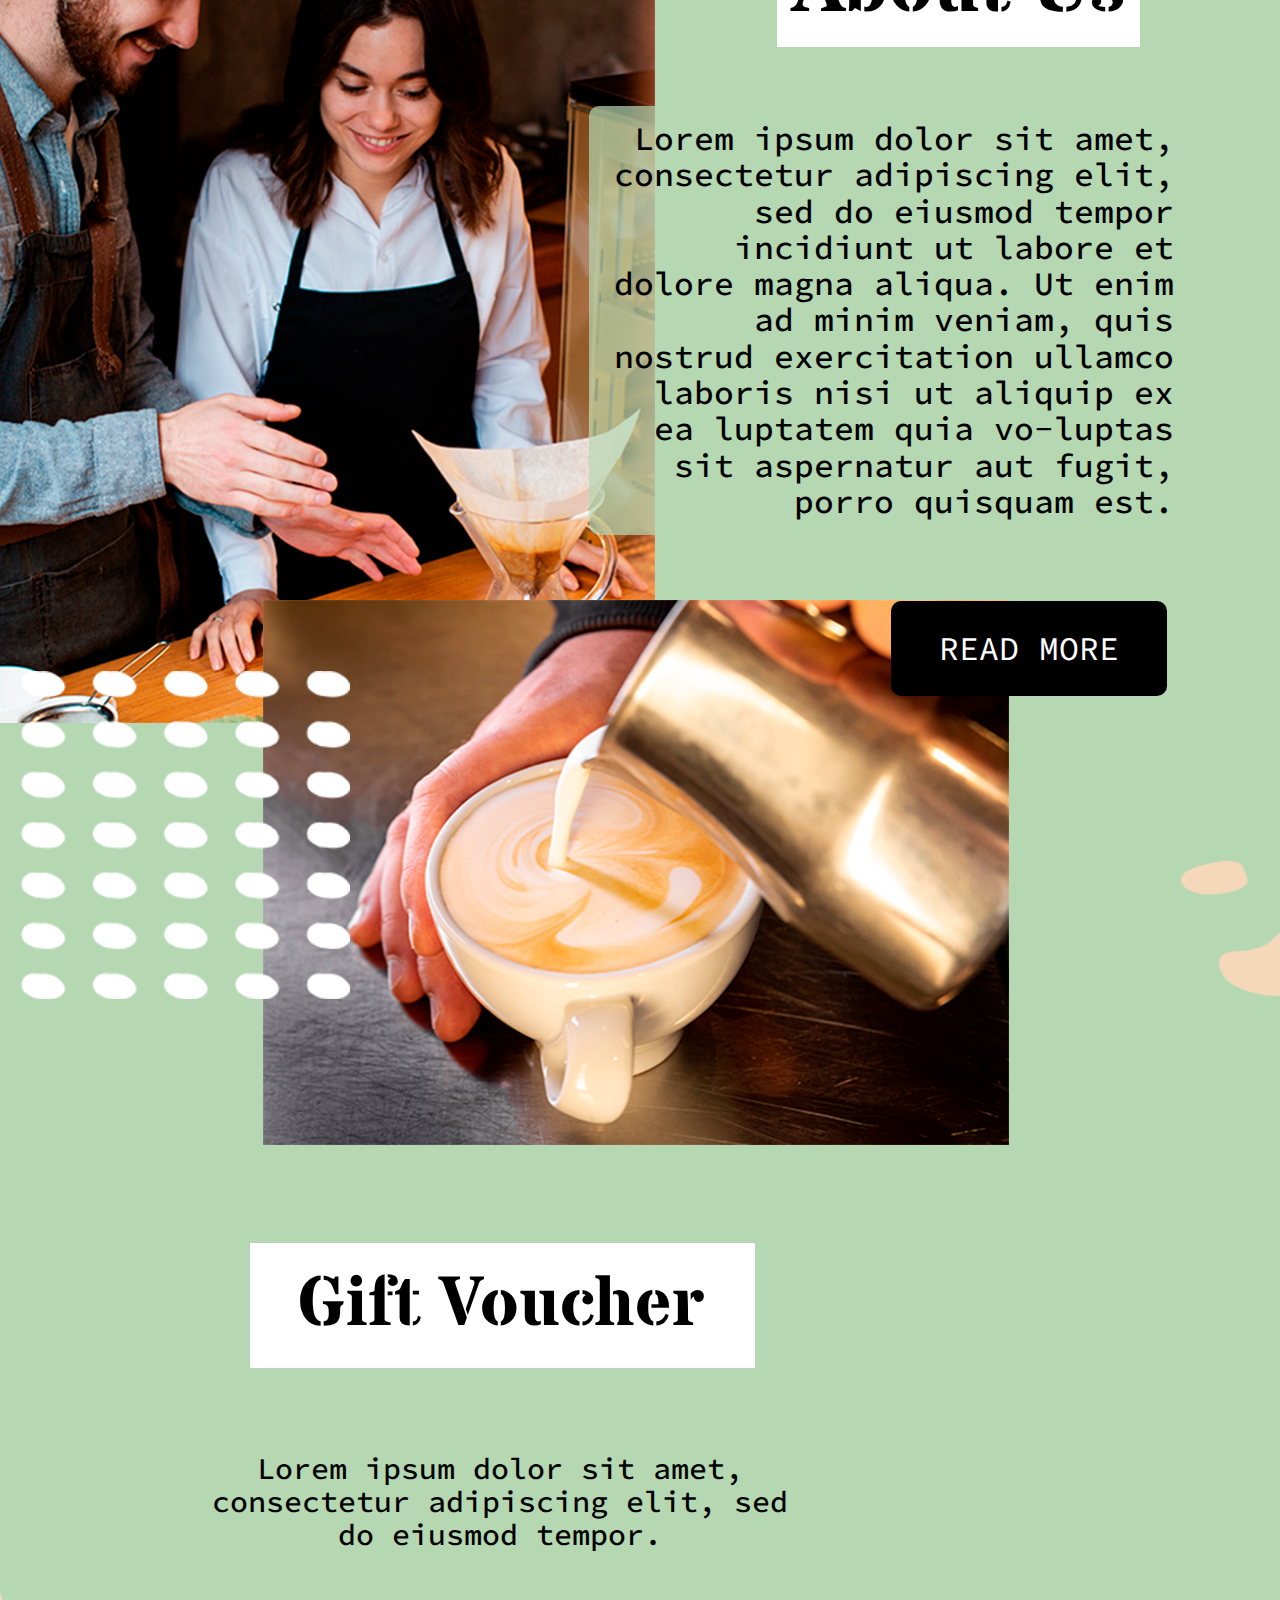
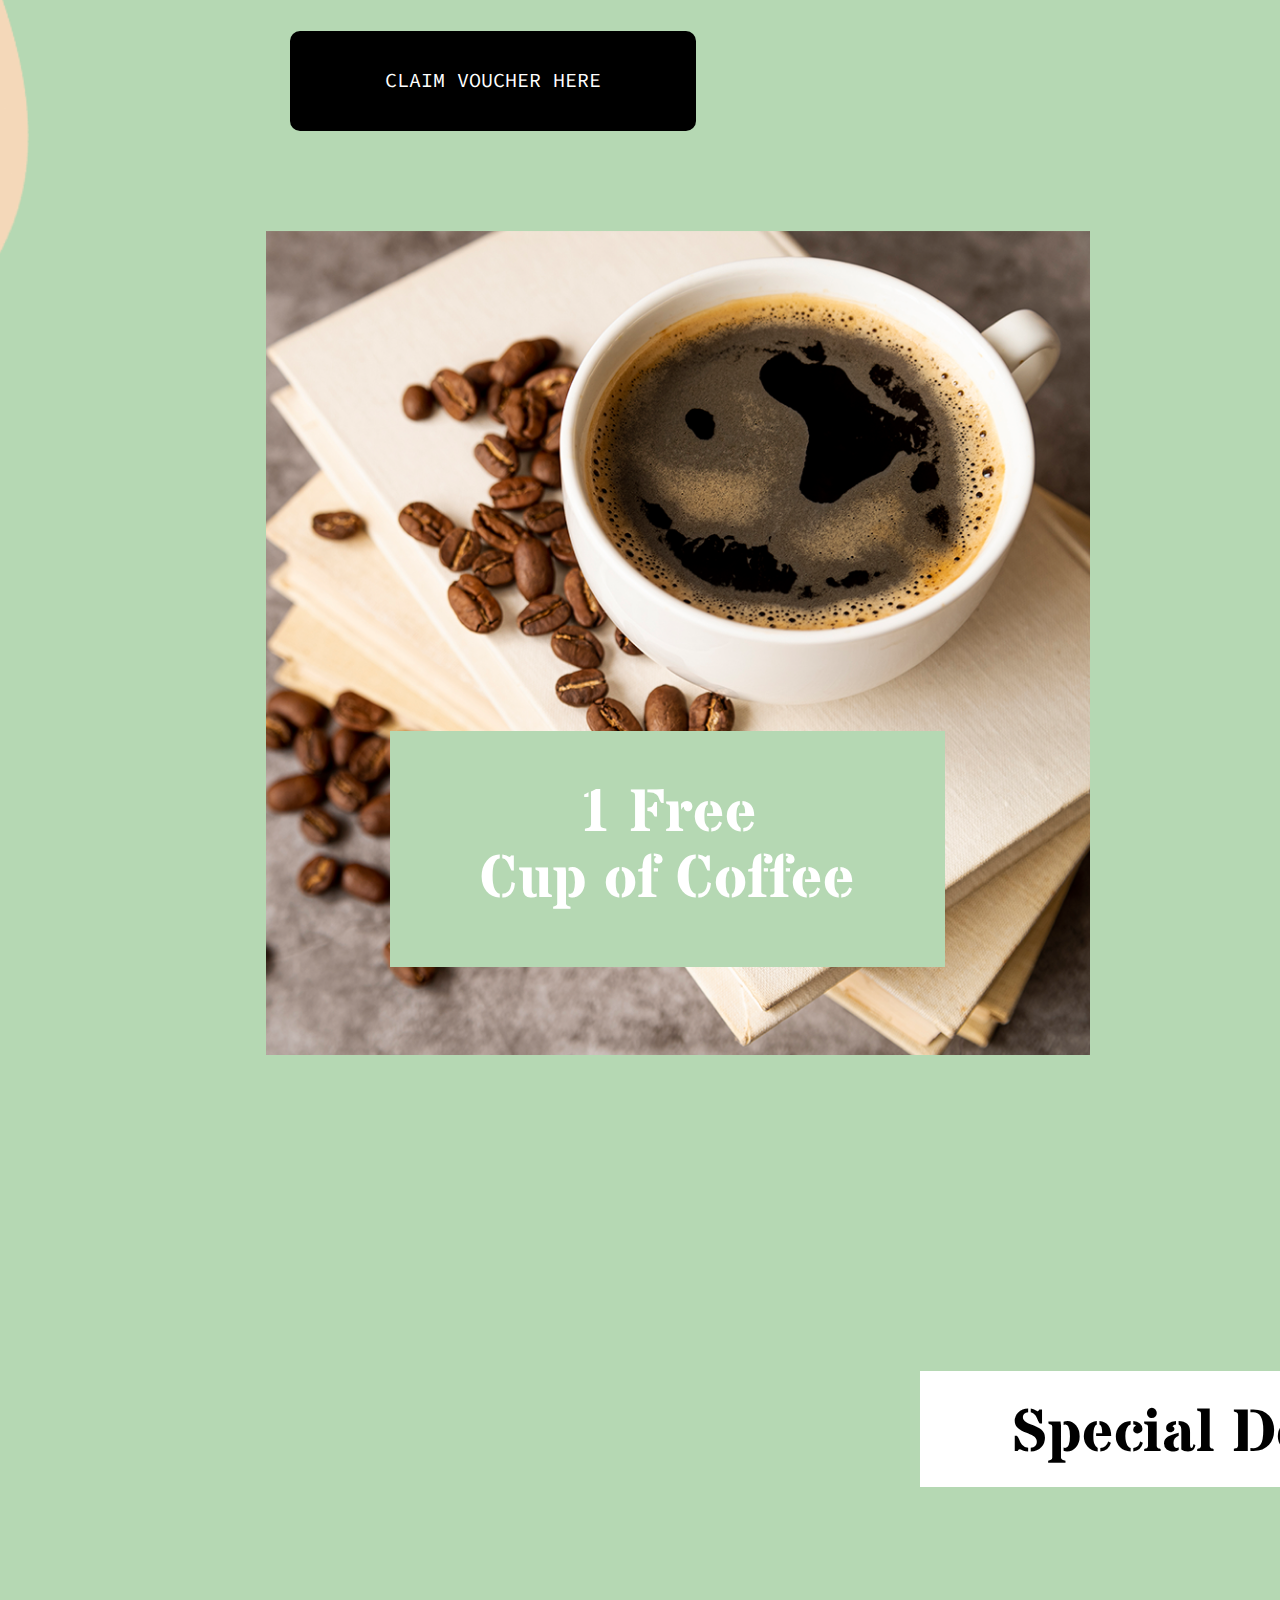
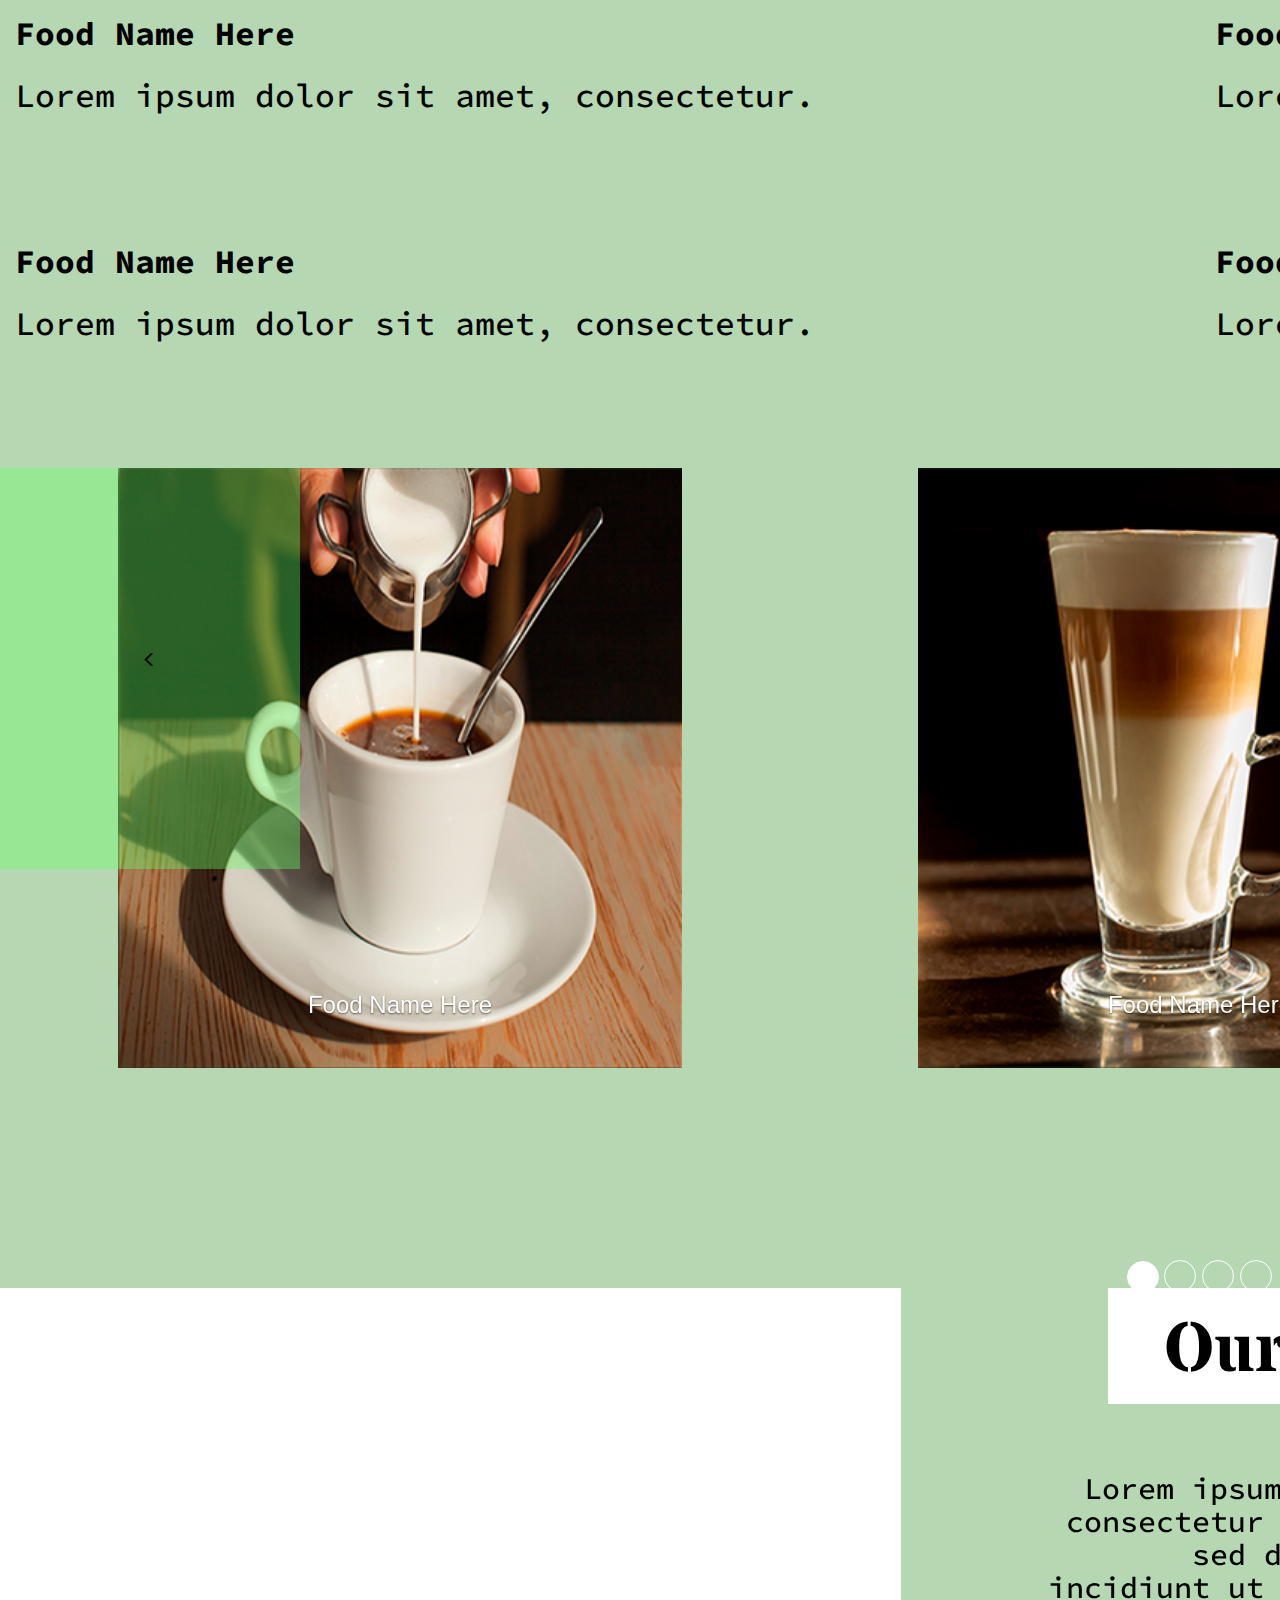
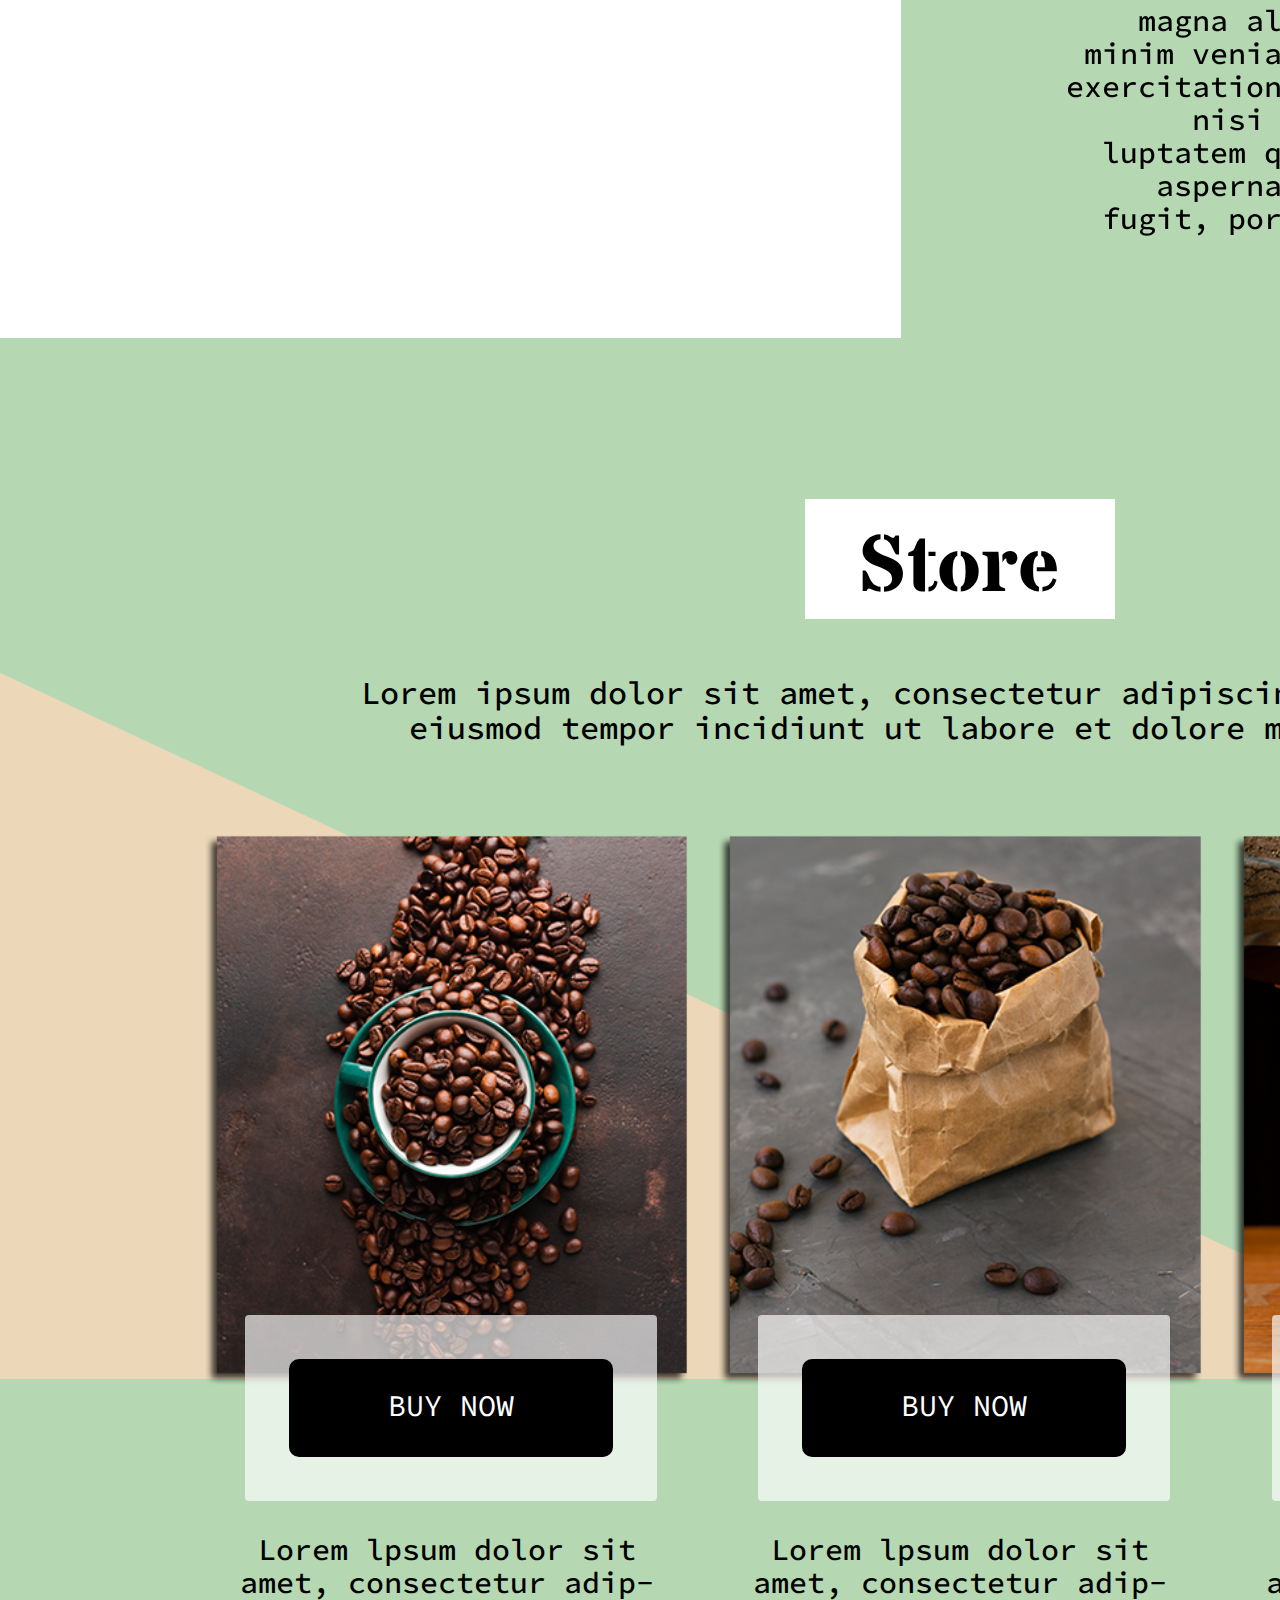
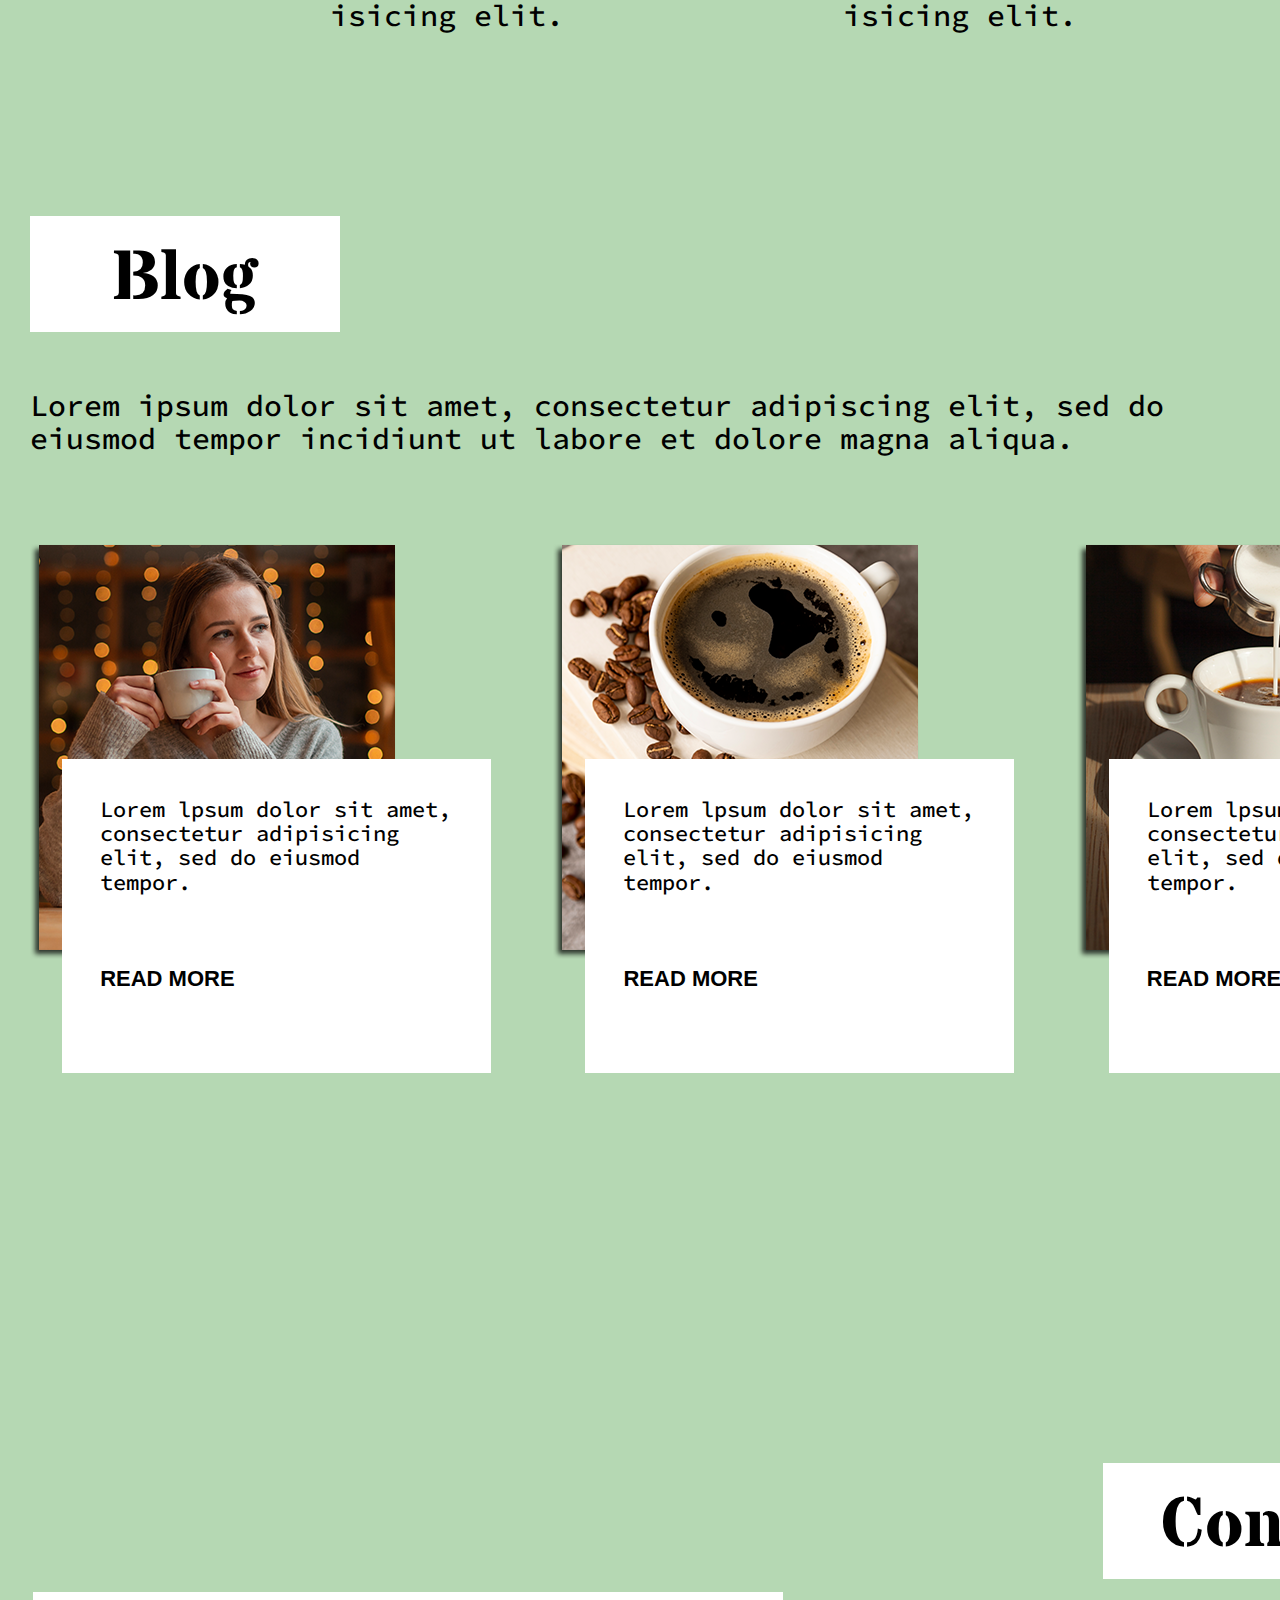
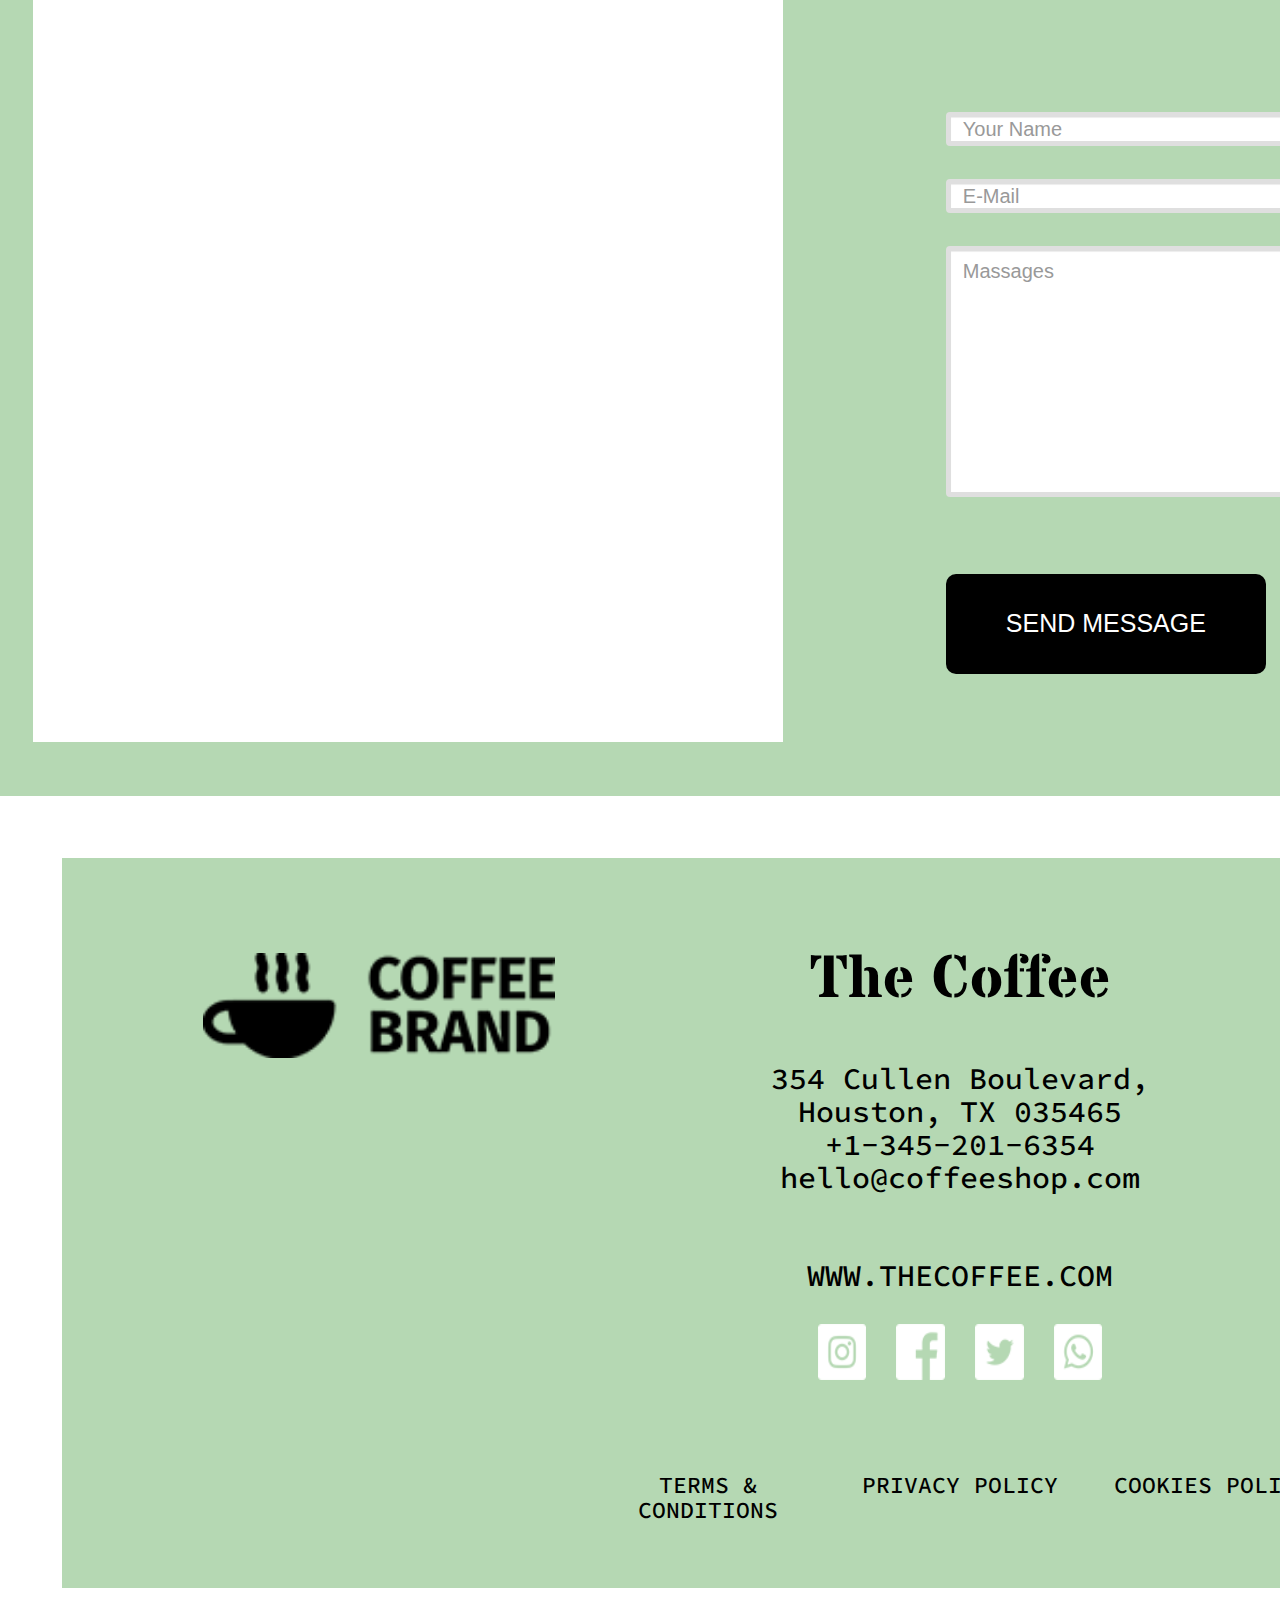
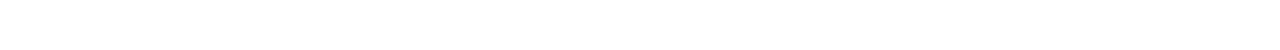
<file: 3_Курс/верска-6/index.html>
<!DOCTYPE html>
<html lang="en">
<head>
  <meta charset="utf-8">
  <meta http-equiv="X-UA-Compatible" content="IE=edge">
  <meta name="viewport" content="width=device-width, initial-scale=1">
  <title>Student</title>
  <link href="css/bootstrap.css" rel="stylesheet">
  <link href="css/style.css" rel="stylesheet">
  <link rel="preconnect" href="https://fonts.googleapis.com">
  <link rel="preconnect" href="https://fonts.gstatic.com" crossorigin>
  <link href="https://fonts.googleapis.com/css2?family=Source+Code+Pro:ital,wght@0,200..900;1,200..900&family=Stardos+Stencil:wght@400;700&display=swap" rel="stylesheet">
</head>
<body>
  <div class="container-1">
    <div class="container-1-1">
      <nav class="navbar navbar-default">
        <div class="container-fluid-1">
          <div class="row">
            <div class="navbar-header col-md-2">
              <button type="button" class="navbar-toggle collapsed" data-toggle="collapse" data-target="#bs-example-navbar-collapse-1" aria-expanded="false">
                <span class="sr-only">Toggle navigation</span>
                <span class="icon-bar"></span>
                <span class="icon-bar"></span>
                <span class="icon-bar"></span>
              </button> <!-- /.button -->
              <div class="row">
                <a class="navbar-brand col-sm-offset-3" href="#"><img class="img-rounded" src="img/logo-1.png" alt="logo-1" ></a>
              </div> <!-- /.row -->
            </div> <!-- /.navbar-header col-md-2 -->
            <div class="col-md-9 col-md-offset-1 col-sm-12">
              <div class="collapse navbar-collapse menu-1" id="bs-example-navbar-collapse-1">
                <ul class="nav navbar-nav menu-1-ul">
                  <div class="row">
                    <li class="menu-1-li col-md-2"><a href="#" class="source-code-pro menu-1-a">Home</a></li>
                    <li class="menu-1-li col-md-2"><a href="#" class="source-code-pro menu-1-a">About</a></li>
                    <li class="menu-1-li col-md-2"><a href="#" class="source-code-pro menu-1-a">Menu</a></li>
                    <li class="menu-1-li col-md-2"><a href="#" class="source-code-pro menu-1-a">Shop</a></li>
                    <li class="menu-1-li col-md-2"><a href="#" class="source-code-pro menu-1-a">Contact</a></li>
                  </div> <!-- /.row -->
                </ul> <!-- /.nav navbar-nav menu-1-ul -->
              </div> <!-- /.navbar-collapse .collapse menu-1 -->
            </div> <!-- /.col-md-10 -->
          </div> <!-- /.row -->
        </div> <!-- /.container-fluid-1 -->
      </nav> <!-- /.navbar navbar-default -->
    </div> <!-- /.container-1-1 -->
  </div> <!-- /.container-1 -->
  <div class="container-2">
    <div class="container">
      <div class="row">
        <h1 class="stardos-stencil-bold col-xs-5">The Coffee</h1>
      </div> <!-- /.row -->
      <div class="row">
        <h2 class="stardos-stencil-bold col-xs-5">The art of coffee<br>in your cup</h2>
      </div> <!-- /.row -->
      <div class="row">
        <h3 class="source-code-pro col-xs-7">Lorem ipsum dolor sit amet, consectetur adipiscing elit, sed do eiusmod tempor incidiunt ut labore et dolore magna aliqua.</h3>
      </div> <!-- /.row -->
      <div class="row">
        <a class="btn btn-default container-2-a source-code-pro col-xs-3" href="#" role="button">RESERVE HERE</a>
      </div> <!-- /.row -->
    </div> <!-- /.container -->
  </div> <!-- /.conrainer-2 -->
  <div class="container-3">
    <div class="container">
      <div class="row">
        <div class="col-xs-6 col-xs-offset-6">
          <h1 class="stardos-stencil-bold">About Us</h1>
          <h3 class="source-code-pro">Lorem ipsum dolor sit amet, consectetur adipiscing elit, sed do eiusmod tempor incidiunt ut labore et dolore magna aliqua. Ut enim ad minim veniam, quis nostrud exercitation ullamco laboris nisi ut aliquip ex ea luptatem quia vo-luptas sit aspernatur aut fugit, porro quisquam est.</h3>
          <a class="btn btn-default container-3-a source-code-pro" href="#" role="button">READ MORE</a>
        </div> <!-- /.col-md-6 col-md-offset-6 -->
        <div class="col-xs-12">
          <img src="img/image-3-1.png" alt="image-3" class="img-1">
          <img src="img/image-2-1.png" alt="image-2" class="img-responsive img-2">
          <img src="img/Object-2.png" alt="object-2" class="img-responsive img-3">
          <img src="img/Object-4.png" alt="object-4" class="img-responsive img-4">
          <img src="img/Object-3.png" alt="object-3" class="img-responsive img-5">
        </div> <!-- /.col-md-12 -->
      </div> <!-- /.row -->
    </div> <!-- /.container -->
  </div> <!-- /.container-3 -->
  <div class="container-4">
    <div class="container">
      <div class="row">
        <div class="col-lg-4 col-xs-12">
          <h1 class="stardos-stencil-bold">Gift Voucher</h1>
          <h3 class="source-code-pro">Lorem ipsum dolor sit amet, consectetur adipiscing elit, sed do eiusmod tempor.</h3>
          <a class="btn btn-default container-4-a source-code-pro" href="#" role="button">CLAIM VOUCHER HERE</a>
        </div> <!-- /.col-xs-4 -->
        <div class="col-xs-12">
          <img src="img/image-4.png" alt="image-4 clearfix" class="img-responsive image-4">
          <h2 class="stardos-stencil-bold">1 Free<br>Cup of Coffee</h2>
          <!-- <div class="container-4-1"></div> -->
          <img src="img/Object-5.png" alt="object-5 clearfix" class="img-responsive object-5">
        </div> <!-- /.col-xs-12 -->
      </div> <!-- /.row -->
    </div> <!-- /.container -->
  </div> <!-- /.container-4 -->
  <div class="container-5">
    <div class="container">
      <div class="row container-5-row-1">
        <div class="col-md-4 col-lg-offset-4"><h1 class="stardos-stencil-bold">Special Deals</h1></div>
      </div>
      <div class="row container-5-row-2">
        <div class="col-md-6"><h3 class="source-code-pro container-5-row-2-h3-1">Food Name Here</h3><h3 class="source-code-pro container-5-row-2-h3-2">Lorem ipsum dolor sit amet, consectetur.</h3></div>
        <div class="col-md-6"><h3 class="source-code-pro container-5-row-2-h3-1">Food Name Here</h3><h3 class="source-code-pro container-5-row-2-h3-2">Lorem ipsum dolor sit amet, consectetur.</h3></div>
        <div class="col-md-6"><h3 class="source-code-pro container-5-row-2-h3-1">Food Name Here</h3><h3 class="source-code-pro container-5-row-2-h3-2 container-5-row-2-h3-2-1">Lorem ipsum dolor sit amet, consectetur.</h3></div>
        <div class="col-md-6"><h3 class="source-code-pro container-5-row-2-h3-1">Food Name Here</h3><h3 class="source-code-pro container-5-row-2-h3-2 container-5-row-2-h3-2-1">Lorem ipsum dolor sit amet, consectetur.</h3></div>
      </div> <!-- /.row container-5-row-2 -->
      <div class="row container-5-row-3">
        <div class="col-md-12 carousel-1-1">
          <div class="carousel carousel-showmanymoveone slide" id="carousel-tilenav" data-interval="false">
            <div class="carousel-indicators_block">
              <ol class="carousel-indicators">
                <li data-target="#carousel" data-slide-to="0" class="active"></li>
                <li data-target="#carousel" data-slide-to="1"></li>
                <li data-target="#carousel" data-slide-to="2"></li>
                <li data-target="#carousel" data-slide-to="3"></li>
              </ol>
            </div> <!-- /.carousel-indicators_block -->
            <div class="carousel-inner">
              <div class="item active">
                <div class="col-xs-12 col-sm-6 col-md-4">
                  <div class="block"><img src="img/image-5-1.png" alt="image-5-1"></div>
                  <div class="carousel-caption">
                    <h3>Food Name Here</h3>
                  </div>
                </div>
              </div>
              <div class="item">
                <div class="col-xs-12 col-sm-6 col-md-4">
                  <div class="block"><img src="img/image-6-1.png" alt="image-6-1"></div>
                  <div class="carousel-caption">
                    <h3>Food Name Here</h3>
                  </div>
                </div>
              </div>
              <div class="item">
                <div class="col-xs-12 col-sm-6 col-md-4">
                  <div class="block"><img src="img/image-7-1.png" alt="image-7-1"></div>
                  <div class="carousel-caption">
                    <h3>Food Name Here</h3>
                  </div>
                </div>
              </div>
              <div class="item">
                <div class="col-xs-12 col-sm-6 col-md-4">
                  <div class="block"><img src="img/image-6-1.png" alt="image-5-1"></div>
                  <div class="carousel-caption">
                    <h3>Food Name Here</h3>
                  </div>
                </div>
              </div>
            </div>
            <a class="left carousel-control carousel-caption-left" href="#carousel-tilenav" data-slide="prev"><i class="glyphicon glyphicon-menu-right"></i></a>
            <a class="right carousel-control carousel-caption-right" href="#carousel-tilenav" data-slide="next"><i class="glyphicon glyphicon-menu-right"></i></a>
          </div>
          <img src="img/Object-6.png" alt="object-6 clearfix" class="img-responsive object-6">
        </div> <!-- /.col-md-12 carousel-shwmanymoveon slide -->
      </div> <!-- /.row container-5-row-2 -->
    </div> <!-- /.container -->
  </div> <!-- /.container-5 -->
  <div class="container-6">
    <div class="container">
      <div class="row">
        <div class="col-md-7">
          <iframe src="https://www.youtube.com/embed/dQw4w9WgXcQ?si=6JY2-nZvNh4PBQNV" title="YouTube video player" frameborder="0" allow="accelerometer; clipboard-write; encrypted-media; gyroscope; picture-in-picture; web-share" referrerpolicy="strict-origin-when-cross-origin" allowfullscreen></iframe>
          <div class="container-6-1"></div>
          <img src="img/Object-7.png" alt="object-7 clearfix" class="img-responsive object-7">
          <img src="img/Object-8.png" alt="object-8 clearfix" class="img-responsive object-8">
        </div> <!-- /.col-md-7 -->
        <div class="col-md-5">
          <h1 class="stardos-stencil-bold">Our Coffee</h1>
          <h3 class="source-code-pro">Lorem ipsum dolor sit amet, consectetur adipiscing elit, sed do eiusmod tempor incidiunt ut labore et dolore magna aliqua. Ut enim ad minim veniam, quis nos-trud exercitation ullamco laboris nisi ut aliquip ex ea luptatem quia voluptas sit aspernatur aut odit aut fugit, porro quisquam est.</h3>
        </div> <!-- /col-md-5 -->
      </div> <!-- /.row -->
    </div> <!-- /.container -->
  </div> <!-- /.container-6 -->
  <div class="container-7">
    <div class="container-7-1">
      <div class="container">
        <div class="row">
          <div class="col-md-4 col-lg-offset-4">
            <h1 class="stardos-stencil-bold">Store</h1>
          </div>
          <div class="col-md-10 col-lg-offset-1">
            <h3 class="source-code-pro">Lorem ipsum dolor sit amet, consectetur adipiscing elit, sed do eiusmod tempor incidiunt ut labore et dolore magna aliqua.</h3>
          </div>
          <div class="col-md-12">
            <div class="col-md-4"><img src="img/image-10.png" class="container-7-img"><a class="btn btn-default container-4-a" href="#" role="button"><p class="source-code-pro">BUY NOW</p></a><h3 class="source-code-pro">Lorem lpsum dolor sit amet, consectetur adip-isicing elit.</h3></div>
            <div class="col-md-4"><img src="img/image-11.png" class="container-7-img"><a class="btn btn-default container-4-a" href="#" role="button"><p class="source-code-pro">BUY NOW</p></a><h3 class="source-code-pro">Lorem lpsum dolor sit amet, consectetur adip-isicing elit.</h3></div>
            <div class="col-md-4"><img src="img/image-12.png" class="container-7-img"><a class="btn btn-default container-4-a" href="#" role="button"><p class="source-code-pro">BUY NOW</p></a><h3 class="source-code-pro">Lorem lpsum dolor sit amet, consectetur adip-isicing elit.</h3></div>
          </div> <!-- /.col-md-12 -->
        </div> <!-- /.row -->
      </div> <!-- /.container -->
      <img src="img/Object-9.png" alt="object-9 clearfix" class="img-responsive object-9">
    </div> <!-- /.container-7-1 -->
  </div> <!-- /.container-7 -->
  <div class="container-8">
    <div class="container">
      <div class="row">
        <div class="col-md-12">
          <h1 class="stardos-stencil-bold">Blog</h1>
          <h3 class="source-code-pro">Lorem ipsum dolor sit amet, consectetur adipiscing elit, sed do eiusmod tempor incidiunt ut labore et dolore magna aliqua.</h3>
          <img src="img/Object-10.png" alt="object-10 clearfix" class="img-responsive object-10">
          <img src="img/Object-11.png" alt="object-11 clearfix" class="img-responsive object-11">
        </div> <!-- /.col-md-12 -->
        <div class="col-md-4"><img src="img/image-13.png" class="conrainer-8-img"><div class="blog-info"><h3 class="source-code-pro">Lorem lpsum dolor sit amet, consectetur adipisicing elit, sed do eiusmod tempor.</h3><h3>READ MORE</h3></div></div>
        <div class="col-md-4"><img src="img/image-14.png" class="conrainer-8-img"><div class="blog-info"><h3 class="source-code-pro">Lorem lpsum dolor sit amet, consectetur adipisicing elit, sed do eiusmod tempor.</h3><h3>READ MORE</h3></div></div>
        <div class="col-md-4"><img src="img/image-15.png" class="conrainer-8-img"><div class="blog-info"><h3 class="source-code-pro">Lorem lpsum dolor sit amet, consectetur adipisicing elit, sed do eiusmod tempor.</h3><h3>READ MORE</h3></div></div>
      </div> <!-- /.row -->
    </div> <!-- /.container -->
  </div> <!-- /.container-8 -->
  <div class="container-9">
    <div class="container">
      <div class="row">
        <div class="col-md-6">
          <div class="container-9-1">
            <iframe src="https://www.google.com/maps/embed?pb=!1m18!1m12!1m3!1d1208.3711790009004!2d58.67326753751287!3d52.71879533676148!2m3!1f0!2f0!3f0!3m2!1i1024!2i768!4f13.1!3m3!1m2!1s0x43d69dca8e42f37f%3A0xb70cbccbaf0ce185!2z0KHQuNCx0LDQudGB0LrQuNC5INC_0LXQtNCw0LPQvtCz0LjRh9C10YHQutC40Lkg0LrQvtC70LvQtdC00LY!5e0!3m2!1sru!2sru!4v1741459659458!5m2!1sru!2sru" style="border:0" allowfullscreen="" loading="lazy" referrerpolicy="no-referrer-when-downgrade"></iframe>
          </div> <!-- container-9-1 -->
        </div> <!-- /.col-md-6 -->
        <div class="col-md-5 col-lg-offset-1">
          <h1 class="stardos-stencil-bold">Contact Us</h1>
          <form class="form-inline">
            <input type="text" class="form-control" id="exampleInputName2" placeholder="Your Name">
            <input type="email" class="form-control" id="exampleInputEmail2" placeholder="E-Mail">
            <textarea class="form-control" rows="8" placeholder="Massages"></textarea>
            <button type="submit" class="btn btn-default">SEND MESSAGE</button>
          </form> <!-- /.form-inline -->
        </div> <!-- /.col-md-5 col-lg-offset-1 -->
      </div> <!-- /.row -->
    </div> <!-- /.container -->
  </div> <!-- /.container-9 -->
  <div class="container-10">
    <div class="container-10-1">
      <div class="container">
        <div class="row">
          <div class="col-md-3"><a href="#"><img class="logo-2" src="img/logo-1.png" alt="logo-1"></a></div>
          <div class="col-md-6">
            <h1 class="stardos-stencil-bold">The Coffee</h1>
            <h3 class="source-code-pro footer-1">354 Cullen Boulevard,<br>Houston, TX 035465<br>+1-345-201-6354<br>hello@coffeeshop.com</h3>
            <h3 class="source-code-pro footer-2">WWW.THECOFFEE.COM</h3>
            <div class="col-md-6 col-md-offset-3 col-md-6-1">
              <div class="row">
                <div class="col-md-10 col-md-offset-1">
                  <div class="row">
                    <div class="col-md-3"><img src="img/Instagram.png" alt="Instagram"></div>
                    <div class="col-md-3"><img src="img/Facebook.png" alt="Facebook"></div>
                    <div class="col-md-3"><img src="img/Twitter.png" alt="Twitter"></div>
                    <div class="col-md-3"><img src="img/WhatsApp.png" alt="WhatsApp"></div>
                  </div> <!-- /.row -->
                </div> <!-- /col-md-10 col-md-offset-1 -->
              </div> <!-- /.row -->
            </div> <!-- /.col-md-6 col-md-offset-3 col-md-6-1 -->
            <div class="row">
              <div class="col-md-4"><h4 class="source-code-pro">TERMS & CONDITIONS</h4></div>
              <div class="col-md-4"><h4 class="source-code-pro">PRIVACY POLICY</h4></div>
              <div class="col-md-4"><h4 class="source-code-pro">COOKIES POLICY</h4></div>
            </div> <!-- /.row -->
          </div> <!-- /.col-md-6 -->
          <div class="col-md-2 col-md-offset-1">
            <h2 class="source-code-pro">SITEMAP</h2>
            <ol class="menu-2">
              <ul class="list-unstyled menu-2-li"><a href="#" class="source-code-pro menu-2-a">Home</a></ul>
              <ul class="list-unstyled menu-2-li"><a href="#" class="source-code-pro menu-2-a">About</a></ul>
              <ul class="list-unstyled menu-2-li"><a href="#" class="source-code-pro menu-2-a">Menu</a></ul>
              <ul class="list-unstyled menu-2-li"><a href="#" class="source-code-pro menu-2-a">Shop</a></ul>
              <ul class="list-unstyled menu-2-li"><a href="#" class="source-code-pro menu-2-a">Contact</a></ul>
            </ol> <!-- /.menu-2 -->
          </div> <!-- /.col-md-2 col-md-offset-1 -->
        </div> <!-- /.row -->
      </div> <!-- /.container -->
    </div> <!-- /.container-10-1 -->
  </div> <!-- /.container-10 -->

  <script src="https://ajax.googleapis.com/ajax/libs/jquery/1.12.4/jquery.min.js"></script>
  <script src="js/bootstrap.js"></script>
  <script src="js/script.js"></script>
</body>
</html>
</file>
<file: верска-7/css/style.css>
body{background-color: #282323}
</file>
<file: Верстка 1/style.css>
*{
    padding: 0;
    margin: 0;
}
img {
    border: 0;
}
body {
    background: #f5f5f5 url(img/2.png) top repeat-x;
    font: 12px Arial;
    color:#555;
    line-height: 1.3;
}
.karkas {
    width: 759px;
    margin: 0 auto;
}
header {
    padding: 30px 0 0 0;
    margin-bottom: 20px;
}
.logo {
    margin: 0 auto 20px auto;
    display: block;
}
nav ul {
    list-style: none;
    overflow: hidden;
    border-bottom: 3px solid #9dc5f0;
    border-left: 1px solid #f3f3f3;
    border-top: 1px solid #f3f3f3;
    border-right: 1px solid #f3f3f3;
}
nav ul li {
    float: left;
    padding: 8px 25px;
    border-left: 1px solid #f4f4f4;
}
nav ul li:first-child {
    border-left: none;
}
nav ul li a {
    color: #5f5d67;
    font-size: 14px;
    text-decoration: none;
    font-weight: bold;
}
nav ul li a:hover {
    text-decoration: underline;
    color: #000;
}
.main-con {
    overflow: hidden;
}
.main-con h1 {
    margin-bottom: 20px;
    font-size: 24px;
    font-family: 'Times New Roman', Times, serif;
    font-weight: normal;
}
.main-con p {
    margin-bottom: 20px; 
}
.main-con-img {
    margin-bottom: 20px;
}
article {
    width: 420px;
    padding: 30px 30px 32000px 30px;
    float: left;
    background: #fff;
    margin-bottom: -32000px;
}
aside {
    width: 220px;
    float: right;
    background: #fff;
    padding: 30px 10px 32000px 30px;
    margin-bottom: -32000px;
    font-family: 'Trebuchet MS', 'Lucida Sans Unicode', 'Lucida Grande', 'Lucida Sans', Arial, sans-serif;
    font-size: 14px;
}
aside h1 {
    font-family: Georgia, 'Times New Roman', Times, serif !important;
    
}
footer {
    padding: 15px 0 45px 0;
    color: #5f5d67;
}
</file>
<file: Верстка 2/style.css>
*{
    padding: 0;
    margin: 0;
}
.clr {
    clear: both;
}
.clearfix::after {
    clear: both;
    content: "";
    display: table;
}
body {
    background-color: #fff;
    text-align: left;
    font-size: lem;
    min-height: 100%;
    font-family: 'Open Sans', sans-serif;
    text-decoration: none;
}
a, a:visited {
    color: #339933;
    text-decoration: underline;
}
a:hover {
    color: #339933;
    text-decoration: none;
}
a:focus {
    color: #339933;
    text-decoration: underline;
}
header {
    background: #292929;
    overflow: hidden;
}
    .center-main {
        margin: 0 auto;
        max-width: 990px;
    }
    .logo {
        float: left;
        margin-top: 45px;
    }
    .manu {
        float: right;
    }
    .manu li {
        float: left;
        font-weight: 600;
    }
    .manu li a {
        color: #fff;
        text-decoration: none;
        padding: 50px  30px;
        display: block;
        border-bottom: 3px solid#292929;
    }
    .manu li a:hover {
        color: #58c93a;
        border-bottom: 3px solid #58c93a;
    }
.content {
    border-right: 1px solid #e0e0e0;
    border-left: 1px solid #e0e0e0;
}
main {
    float: left;
    width: 62.5%;
    margin-top: 70px;
}
    article {
        margin-bottom: 70px;
    }
    article header {
        font-size: 0;
        background: none;
        margin-bottom: 10px;
    }
    article h2 {
        font-size: 1.75em;
        text-transform: uppercase;
        font-weight: 600;
        line-height: 1.1;
        margin: 0 0 10px 20px;
        color: #4f4e4e;
        line-height: 1.3;
    }
    article p {
        margin: 0 0 20px 20px;
    }
    a.more {
        border: 2px solid #c2c2c2;
        color: #c2c2c2;
        padding: 7px 20px;
        display: inline-block;
        border-radius: 20px;
    }
    a:hover.more {
        color: #339933;
        border-color: #339933;
    }
aside {
    float: right;
    width: 29%;
    margin-top: 70px;
}
    .widget {
        margin-bottom: 50px;
    }
    .widget h2 {
        text-transform: uppercase;
        color: #6c6969;
        background: #f8f8f8;
        border-left: 3px solid #58c93a;
        padding: 10px 20px;
        font-weight: 600;
        margin-bottom: 20px;
        text-decoration: none;
    }
    .search {
        color: #b9b9b9;
        font-size: 0.75em;
        width: 100%;
        border: 1px solid #e0e0e0;
        border-right: none;
        padding: 15px 20px;
    }
    .widget nav {
        margin: 0 0 0 20px;
    }
    .subscribe {
        position: relative;
        width: 100%;
        height: 48px;
    }
    .sub {
        color: #b9b9b9;
        font-size: 0.75em;
        width: 100%;
        border: 1px solid #e0e0e0;
        border-right: none;
        padding: 15px 50px 15px 20px;
        box-sizing: border-box;
        position: absolute;
        top: 0;
        left: 0;
    }
    .sub-img {
        position: absolute;
        right: 20px;
        top: 12px;
    }
.peger {
    border-top: 1px solid #e0e0e0;
    font-size: 1.125em;
    text-transform: uppercase;
    font-weight: 600;
    padding: 30px;
}
    .peger a {
        color: #818181;
        text-decoration: none;
    }
    .peger a:hover {
        text-decoration: underline;
    }
    .previous-link {
        float: left;
    }
    .next-link {
        float: right;
    }
footer {
    background: #f8f8f8;
    border-top: 1px solid #e0e0e0;
    text-align: center;
    font-size: 0.8125em;
    padding: 50px 0;
}
    footer img {
        margin: 0 auto 20px auto;
    }
</file>
<file: Верстка 3/css/unslider.css>
.unslider{overflow:auto;margin:0 0 30 0;padding:0}.unslider-wrap{position:relative}.unslider-wrap.unslider-carousel>li{float:left}.unslider-vertical>ul{height:100%}.unslider-vertical li{float:none;width:100%}.unslider-fade{position:relative}.unslider-fade .unslider-wrap li{position:absolute;left:0;top:0;right:0;z-index:8}.unslider-fade .unslider-wrap li.unslider-active{z-index:10}.unslider li,.unslider ol,.unslider ul{list-style:none;margin:0;padding:0;border:none}.unslider-arrow{position:absolute;left:20px;z-index:2;cursor:pointer}.unslider-arrow.next{left:auto;right:20px}
</file>
<file: Верстка 3/css/unslider-dots.css>
/**
 *   Here's where everything gets included. You don't need
 *   to change anything here, and doing so might break
 *   stuff. Here be dragons and all that.
 */
/**
 *   Default variables
 *
 *   While these can be set with JavaScript, it's probably
 *   better and faster to just set them here, compile to
 *   CSS and include that instead to use some of that
 *   hardware-accelerated goodness.
 */
.unslider-nav ol {
  list-style: none;
  text-align: center;
}
.unslider-nav ol li {
  display: inline-block;
  width: 6px;
  height: 6px;
  margin: 0 4px;
  background: transparent;
  border-radius: 5px;
  overflow: hidden;
  text-indent: -999em;
  border: 2px solid #fff;
  cursor: pointer;
}
.unslider-nav ol li.unslider-active {
  background: #fff;
  cursor: default;
}
</file>
<file: 2_Курс/Верстка 1/style.css>
*{
    padding: 0;
    margin: 0;
}
img {
    border: 0;
}
body {
    background: #f5f5f5 url(img/2.png) top repeat-x;
    font: 12px Arial;
    color:#555;
    line-height: 1.3;
}
.karkas {
    width: 759px;
    margin: 0 auto;
}
header {
    padding: 30px 0 0 0;
    margin-bottom: 20px;
}
.logo {
    margin: 0 auto 20px auto;
    display: block;
}
nav ul {
    list-style: none;
    overflow: hidden;
    border-bottom: 3px solid #9dc5f0;
    border-left: 1px solid #f3f3f3;
    border-top: 1px solid #f3f3f3;
    border-right: 1px solid #f3f3f3;
}
nav ul li {
    float: left;
    padding: 8px 25px;
    border-left: 1px solid #f4f4f4;
}
nav ul li:first-child {
    border-left: none;
}
nav ul li a {
    color: #5f5d67;
    font-size: 14px;
    text-decoration: none;
    font-weight: bold;
}
nav ul li a:hover {
    text-decoration: underline;
    color: #000;
}
.main-con {
    overflow: hidden;
}
.main-con h1 {
    margin-bottom: 20px;
    font-size: 24px;
    font-family: 'Times New Roman', Times, serif;
    font-weight: normal;
}
.main-con p {
    margin-bottom: 20px; 
}
.main-con-img {
    margin-bottom: 20px;
}
article {
    width: 420px;
    padding: 30px 30px 32000px 30px;
    float: left;
    background: #fff;
    margin-bottom: -32000px;
}
aside {
    width: 220px;
    float: right;
    background: #fff;
    padding: 30px 10px 32000px 30px;
    margin-bottom: -32000px;
    font-family: 'Trebuchet MS', 'Lucida Sans Unicode', 'Lucida Grande', 'Lucida Sans', Arial, sans-serif;
    font-size: 14px;
}
aside h1 {
    font-family: Georgia, 'Times New Roman', Times, serif !important;
    
}
footer {
    padding: 15px 0 45px 0;
    color: #5f5d67;
}
</file>
<file: 2_Курс/Верстка 2/style.css>
*{
    padding: 0;
    margin: 0;
}
.clr {
    clear: both;
}
.clearfix::after {
    clear: both;
    content: "";
    display: table;
}
body {
    background-color: #fff;
    text-align: left;
    font-size: lem;
    min-height: 100%;
    font-family: 'Open Sans', sans-serif;
    text-decoration: none;
}
a, a:visited {
    color: #339933;
    text-decoration: underline;
}
a:hover {
    color: #339933;
    text-decoration: none;
}
a:focus {
    color: #339933;
    text-decoration: underline;
}
header {
    background: #292929;
    overflow: hidden;
}
    .center-main {
        margin: 0 auto;
        max-width: 990px;
    }
    .logo {
        float: left;
        margin-top: 45px;
    }
    .manu {
        float: right;
    }
    .manu li {
        float: left;
        font-weight: 600;
    }
    .manu li a {
        color: #fff;
        text-decoration: none;
        padding: 50px  30px;
        display: block;
        border-bottom: 3px solid#292929;
    }
    .manu li a:hover {
        color: #58c93a;
        border-bottom: 3px solid #58c93a;
    }
.content {
    border-right: 1px solid #e0e0e0;
    border-left: 1px solid #e0e0e0;
}
main {
    float: left;
    width: 62.5%;
    margin-top: 70px;
}
    article {
        margin-bottom: 70px;
    }
    article header {
        font-size: 0;
        background: none;
        margin-bottom: 10px;
    }
    article h2 {
        font-size: 1.75em;
        text-transform: uppercase;
        font-weight: 600;
        line-height: 1.1;
        margin: 0 0 10px 20px;
        color: #4f4e4e;
        line-height: 1.3;
    }
    article p {
        margin: 0 0 20px 20px;
    }
    a.more {
        border: 2px solid #c2c2c2;
        color: #c2c2c2;
        padding: 7px 20px;
        display: inline-block;
        border-radius: 20px;
    }
    a:hover.more {
        color: #339933;
        border-color: #339933;
    }
aside {
    float: right;
    width: 29%;
    margin-top: 70px;
}
    .widget {
        margin-bottom: 50px;
    }
    .widget h2 {
        text-transform: uppercase;
        color: #6c6969;
        background: #f8f8f8;
        border-left: 3px solid #58c93a;
        padding: 10px 20px;
        font-weight: 600;
        margin-bottom: 20px;
        text-decoration: none;
    }
    .search {
        color: #b9b9b9;
        font-size: 0.75em;
        width: 100%;
        border: 1px solid #e0e0e0;
        border-right: none;
        padding: 15px 20px;
    }
    .widget nav {
        margin: 0 0 0 20px;
    }
    .subscribe {
        position: relative;
        width: 100%;
        height: 48px;
    }
    .sub {
        color: #b9b9b9;
        font-size: 0.75em;
        width: 100%;
        border: 1px solid #e0e0e0;
        border-right: none;
        padding: 15px 50px 15px 20px;
        box-sizing: border-box;
        position: absolute;
        top: 0;
        left: 0;
    }
    .sub-img {
        position: absolute;
        right: 20px;
        top: 12px;
    }
.peger {
    border-top: 1px solid #e0e0e0;
    font-size: 1.125em;
    text-transform: uppercase;
    font-weight: 600;
    padding: 30px;
}
    .peger a {
        color: #818181;
        text-decoration: none;
    }
    .peger a:hover {
        text-decoration: underline;
    }
    .previous-link {
        float: left;
    }
    .next-link {
        float: right;
    }
footer {
    background: #f8f8f8;
    border-top: 1px solid #e0e0e0;
    text-align: center;
    font-size: 0.8125em;
    padding: 50px 0;
}
    footer img {
        margin: 0 auto 20px auto;
    }
</file>
<file: 2_Курс/Верстка 3/css/unslider.css>
.unslider{overflow:auto;margin:0 0 30 0;padding:0}.unslider-wrap{position:relative}.unslider-wrap.unslider-carousel>li{float:left}.unslider-vertical>ul{height:100%}.unslider-vertical li{float:none;width:100%}.unslider-fade{position:relative}.unslider-fade .unslider-wrap li{position:absolute;left:0;top:0;right:0;z-index:8}.unslider-fade .unslider-wrap li.unslider-active{z-index:10}.unslider li,.unslider ol,.unslider ul{list-style:none;margin:0;padding:0;border:none}.unslider-arrow{position:absolute;left:20px;z-index:2;cursor:pointer}.unslider-arrow.next{left:auto;right:20px}
</file>
<file: 2_Курс/Верстка 3/css/unslider-dots.css>
/**
 *   Here's where everything gets included. You don't need
 *   to change anything here, and doing so might break
 *   stuff. Here be dragons and all that.
 */
/**
 *   Default variables
 *
 *   While these can be set with JavaScript, it's probably
 *   better and faster to just set them here, compile to
 *   CSS and include that instead to use some of that
 *   hardware-accelerated goodness.
 */
.unslider-nav ol {
  list-style: none;
  text-align: center;
}
.unslider-nav ol li {
  display: inline-block;
  width: 6px;
  height: 6px;
  margin: 0 4px;
  background: transparent;
  border-radius: 5px;
  overflow: hidden;
  text-indent: -999em;
  border: 2px solid #fff;
  cursor: pointer;
}
.unslider-nav ol li.unslider-active {
  background: #fff;
  cursor: default;
}
</file>
<file: 3_Курс/верска-6/css/style.css>
body{
  background-color: #b5d8b3;
  color: #000;
  min-width: 320px;
}
img{
  max-width: 100%;
  height: auto;
}
h1 {
  background-color: #fff;
  padding-left: 15px;
  padding-right: 15px;
  padding-top: 15px;
  padding-bottom: 15px;
  font-size: 90px;
}
a:hover {
  background-color: #222;
  color: #fff;
}
.container {
  width: 1600px;
}
header {
  width: 1600px;
  background-position: center center;
}
h2, h3, h4, h5, h6 {
  margin-bottom: 0px;
}
.stardos-stencil-regular {
  font-family: "Stardos Stencil", serif;
  font-weight: 400;
  font-style: normal;
}
  
.stardos-stencil-bold {
  font-family: "Stardos Stencil", serif;
  font-weight: 700;
  font-style: normal;
}
.source-code-pro {
  font-family: "Source Code Pro", serif;
  font-optical-sizing: auto;
  font-weight: weight;
  font-style: normal;
}
  .container-1 {
    min-height: 235px;
    background-color: #ffffff;
  }
    .container-1-1 {
      max-width: 1600px;
      height: auto;
      margin-left: auto;
      margin-right: auto;
    }
      .navbar {
        margin-bottom: 0px;
      }
      .navbar-default {
        background-color: #00000000;
        border: none;
      }
        .container-fluid-1 {
          padding: 0px;
          margin-top: 5%;
        }
          .container-fluid-1 .row {
            margin: 0px;
          }
            .navbar-brand {
              height: auto;
              width: 100%;
              margin-left: auto;
              margin-right: auto;
              padding: 0px;
            }
              .navbar-brand img {
                width: 213px;
                margin-left: auto;
                margin-right: auto;
              }
            .container-fluid-1 .row .col-md-10 {
              padding: 0px;
            }
              .menu-1 {
                padding: 0px;
                z-index: 1;
                position: relative;
              }
                .menu-1-ul {
                  width: 100%;
                  background-color: #fff;
                }
                  .menu-1-ul .row {
                    margin-top: 1%;
                  }
                    .menu-1-li {
                      display: inline-block;
                      margin-right: auto;
                      margin-left: auto;
                      width: 18.5%;
                      padding: 0px;
                      text-align: center;
                    }
                    .menu-1-a {
                      color: #000000;
                      font-size: 30px;
                      font-weight: 600;
                    }
                    .menu-1-a:hover {
                      color: #000;
                      text-decoration: underline #080 5px;
                      background: none;
                    }
  .container-2 {
    background-image: url(../img/image-1-2.png);
    background-repeat: no-repeat;
    background-position: center top;
    min-height: 1098px;
  }
    .container-2:before {
      content: "";
      background-position: center;
      position: absolute;
      width: 100%;
      height: 1098px;
      background-repeat: no-repeat;
      background-image: url(../img/Rectangle-3.png);
    }
    .container-2 .row {
      padding: 0px;
      margin: 0px;
    }
      .container-2 h1 {
        width: auto;
        font-size: 80px;
        margin-top: 7.5%;
        margin-left: auto;
        margin-right: auto;
        margin-bottom: 0px;
        text-align: center;
      }
      .container-2 h2 {
        color: #fff;
        font-size: 50px;
        width: auto;
        margin-top: 53px;
        margin-left: auto;
        margin-right: auto;
        margin-bottom: 0px;
      }
      .container-2 h3 {
        margin-top: 42px;
        margin-left: auto;
        margin-right: auto;
        font-size: 33px;
        margin-bottom: 0px;
        width: 580px;
      }
      .container-2 a {
        display: flex;
        margin-top: 64px;
        margin-left: 17px;
        margin-right: auto;
        color: #fff;
        background-color: #000;
        border: none;
        border-radius: 10px;
        height: 100px;
        width: 320px;
        justify-content: center;
        align-items: center;
        font-size: 25px;
      }
        .container-2 a:hover {
          background-color: #222;
          color: #fff;
        }
  .container-3 {
    /* min-height: 1301px; */
    min-height: 1450px;
  }
    .container-3 .row {
      margin: 0px;
      padding: 0px;
    }
      .img-1 {
        position: absolute;
        margin-top: -828px;
        margin-left: -12%;
        height: 855px;
        width: 813px;
      }
      .img-2 {
        position: absolute;
        margin-top: -96px;
        margin-left: 50px;
        height: 545px;
        width: 746px;
      }
      .container-3 h1 {
        font-size: 60px;
        margin-top: 196px;
        float: left;
        margin-left: -65%;
        text-align: center;
        z-index: 2;
        position: relative;
      }
      .container-3 h3 {
        margin-top: 373px;
        width: 600px;
        text-align: right;
        display: block;
        font-size: 33px;
        z-index: 2;
        position: relative;
        background-color: #b5d8b3b2;
        margin-left: -105%;
        border-radius: 10px;
        padding: 15px;
      }
      .container-3 a {
        margin-top: 66px;
        margin-left: -63%;
        background-color: #000;
        color: #fff;
        border: none;
        border-radius: 10px;
        font-size: 33px;
        padding: 24px 48px;
        position: relative;
        z-index: 2;
      }
        .container-3 a:hover {
          background-color: #222;
          color: #fff;
        }
      .container-3 .img-3 {
        position: absolute;
        margin-top: -1000px;
        margin-left: 1300px;
        height: 250px;
        width: 500px;
        z-index: -1;
      }
      .container-3 .img-4 {
        position: absolute;
        margin-top: -25px;
        margin-left: -80px;
        height: 328px;
        width: 400px;
        z-index: 1;
      }
      .container-3 .img-5 {
        position: absolute;
        margin-top: 75px;
        margin-left: 1150px;
        height: 250px;
        width: 400px;
        z-index: 1;
      }
  .container-4 {
    min-height: 1700px;
  }
    .container-4 .row {
      margin: 0px;
      padding: 0px;
    }
      .container-4 .col-md-4, .container-4 .col-md-12 {
        padding: 0px;
        margin: 0px;
      }
      .container-4 h1 {
          font-size: 70px;
          /* margin-top: 356px;
          width: 515px; */
          margin-top: 60px;
          width: 505px;
          padding: 24px 48px;
          margin-bottom: 0px;
      }
      .container-4 h3 {
        margin-top: 84px;
        text-align: center;
        font-size: 30px;
        width: 580px;
      }
      .container-4 a {
        color: #fff;
        background-color: #000;
        border: none;
        border-radius: 10px;
        font-size: 20px;
        margin-top: 80px;
        margin-left: 69px;
        height: 100px;
        width: 406px;
        text-align: center;
        padding-top: 35px;
      }
        .container-4 a:hover {
          background-color: #222;
          color: #fff;
        }
      
      .image-4 {
        /* margin-top: -800px;
        margin-left: 609px;
        width: 1149px; */
        position: absolute;
        margin-top: 100px;
        margin-left: -3%;
        width: 824px;
      }
      .container-4 h2 {
        color: #fff;
        position: absolute;
        background-color: #b5d8b3;
        /* margin-top: -80px;
        margin-left: 947px; */
        margin-top: 600px;
        margin-left: 10px;
        height: 236px;
        width: 555px;
        padding-top: 50px;
        font-size: 60px;
        text-align: center;
      }
      .container-4-1 {
        position: absolute;
        width: 1791px;
        height: 1002px;
        z-index: 1;
        margin-top: -715px;
        margin-left: -100px;
        border: solid 28px #fff;
      }
      .object-5 {
        position: absolute;
        height: 626px;
        width: 164px;
        margin-top: -376px;
        margin-left: -165px;
      }
  .container-5 {
    height: 1381px;
  }
    .container-5 .container {
      width: 2400px;
      padding: 0px;
    }
      .container-5 .row {
        padding: 0px;
        margin: 0px;
      }
      .container-5 .container-5-row-1 {
        padding: 0px;
        margin: 0px;
      }
        .container-5 h1 {
          margin-bottom: 0px;
          padding-top: 30px;
          margin-top: 88px;
          text-align: center;
          height: 116px;
          width: 560px;
          font-size: 60px;
          margin-left: auto;
          margin-right: auto;
        }
      .container-5 .container-5-row-2 {
        margin-left: auto;
        margin-right: auto;
      }
        .container-5-row-2-h3-1 {
          font-weight: bold;
          margin-top: 129px;
          font-size: 33px;
        }
        .container-5-row-2-h3-2 {
          margin-top: 26px;
          font-size: 33px;
        }
          .container-5-row-2-h3-2-1 {
            margin-bottom: 126px;
          }
      .container-5-row-3 {
        padding: 0px;
        text-align: center;
        margin-left: auto;
        margin-right: auto;
      }
        .carousel-1-1 {
          padding: 0px;
          height: 600px;
        }
        .object-6 {
          position: absolute;
          width: 385px;
          margin-top: -1490px;
          margin-left: 1500px;
          z-index: -1;
        }
          .carousel {
            height: 100%;
          }
            .carousel-inner {
              height: 100%;
            }
              .container-5 .container-5-row-3 .block {
                text-align: center;
              }
                .container-5 img {
                  height: 600px;
                  
                }
          .carousel-showmanymoveone .carousel-control {
            width: 4%;
            background-image: none;
          }
          .carousel-showmanymoveone .carousel-control.left {
              margin-left: 0;
          }
          .carousel-showmanymoveone .carousel-control.right {
              margin-right: 0;
          }
          .carousel-showmanymoveone .cloneditem-1,
          .carousel-showmanymoveone .cloneditem-2,
          .carousel-showmanymoveone .cloneditem-3 {
              display: none;
          }
          .carousel .item .col-xs-12 {
              padding: 0;
          }
          .carousel-control {
            padding-top:200px;
            font-size: 15px;
            color: #000;
            height: 401px;
            max-width: 300px;
            /* padding: 4px; */
            text-shadow:none;
            opacity:initial;
          }
          .carousel-control:hover {
            background-color: #ff8c0077;
          }
          .carousel-control.left {
            background-color: #64ff6460;
            background-repeat: no-repeat;
            background-position: center;
            width: 100%;
            height: 401px;
            transform: rotate(180deg);
          }
          .carousel-control.right {
            background-color: #64ff6460;
            background-repeat: no-repeat;
            background-position: center;
            width: 100%;
            height: 401px;
          }
          .carousel-indicators {
            bottom: -240px;
          }
          .carousel-indicators .active, .carousel-indicators li {
            height: 32px;
            width: 32px;
            border-radius: 16px;
          }
  .container-6 {
    height: 870px;
  }
    .container-6 .row {
      margin: 0px;
      padding: 0px;
    }
      .container-6 iframe {
        margin-top: 175px;
        margin-left: -15px;
        width: 100%;
        height: 650px; 
      }
        .container-6-1 {
          position: absolute;
          z-index: -1;
          margin-top: -610px;
          margin-left: -45px;
          padding: 0px;
          width: 100%;
          height: 650px;
          background-color: #fff;
        }
      .container-6 h1 {
        margin-top: 220px;
        margin-left: 162px;
        font-size: 70px;
        width: 465px;
        height: 116px;
        text-align: center;
        padding-top: 25px;
      }
      .container-6 h3 {
        margin-top: 58px;
        width: 530px;
        float: right;
        font-size: 30px;
        text-align: right;
      }
      .object-7 {
        position: absolute;
        height: 533px;
        width: 126px;
        margin-top: -800px;
        margin-left: -180px;
        z-index: -1;
      }
      .object-8 {
        position: absolute;
        height: 345px;
        width: 246px;
        margin-top: -150px;
        margin-left: 1475px;
        z-index: -1;
      }
  .container-7 {
    height: 1386px;
  }
    .container-7-1 {
      width: 1920px;
      margin-left: auto;
      margin-right: auto;
    }
      .container-7 .row {
        margin: 0px;
        padding: 0px;
      }
        .container-7 h1 {
          margin-top: 165px;
          margin-left: auto;
          margin-right: auto;
          margin-bottom: 0px;
          font-size: 80px;
          width: 310px;
          height: 120px;
          padding-top: 25px;
          text-align: center;
        }
        .container-7 h3 {
          margin-top: 57px;
          margin-left: auto;
          margin-right: auto;
          font-size: 32px;
          margin-bottom: 89px;
          text-align: center;
        }
        .container-7-img {
          width: 486px;
          height: 550px;
        }
        .container-7 a {
          background-color: #ffffffaa;
          padding: 44px;
          position: relative;
          margin-top: -70px;
          margin-left: 40px;
          border: none;
          height: 186px;
          width: 412px;
        }
          .container-7 a:hover {
            border: none;
          }
          .container-7 p {
            color: #fff;
            width: 100%;
            height: 100%;
            border-radius: 10px;
            background-color: #000;
            padding-top: 25px;
            font-size: 30px;
            text-align: center;
          }
        .container-7 .col-md-4 h3 {
          margin-top: 32px;
          margin-left: auto;
          margin-right: auto;
          margin-bottom: 0px;
          font-size: 30px;
          width: 420px;
        }
        .object-9 {
          position: absolute;
          width: 1920px;
          margin-top: -960px;
          z-index: -1;
        }
  .container-8 {
    height: 1106px;
  }
    .container-8 .row {
      margin: 0px;
      padding: 0px;
    }
      .container-8 h1 {
        margin-top: 96px;
        margin-bottom: 0px;
        font-size: 70px;
        width: 310px;
        height: 116px;
        text-align: center;
        padding-top: 25px;
      }
      .container-8 .col-md-12 h3 {
        margin-top: 57px;
        margin-bottom: 89px;
        width: 1200px;
        font-size: 30px;
      }
      .object-10 {
        position: absolute;
        width: 128px;
        margin-top: -600px;
        margin-left: -180px;
        z-index: -2;
      }
      .object-11 {
        position: absolute;
        width: 293px;
        margin-top: -430px;
        margin-left: 1430px;
        z-index: -2;
      }
      .container-8-img {
        width: 485px;
        height: 552px;
      }
      .blog-info {
        background-color: #fff;
        position: relative;
        padding: 38px;
        margin-top: -200px;
        margin-left: auto;
        margin-right: auto;
        width: 429px;
        height: 314px;
      }
        .blog-info h3 {
          font-size: 22px;
          padding-top: 0px;
          margin-top: 0px;
        }
        .blog-info h3:last-child {
          font-weight: bold;
          padding-top: 73px;
        }
  .container-9 {
    height: 1170px;
  }
    .container-9 .row {
      margin: 0px;
      padding: 0px;
    }
      .container-9-1 {
        padding: 42px;
        margin-top: 366px;
        width: 750px;
        height: 750px;
        margin-left: auto;
        margin-right: auto;
        background-color: #fff;
      }
      .container-9 iframe {
        width: 100%;
        height: 100%;
      }
      .container-9 h1 {
        font-size: 70px;
        margin-top: 237px;
        margin-left: 157px;
        margin-bottom: 0px;
        width: 466px;
        height: 116px;
        text-align: center;
        padding-top: 25px;
      }
      .container-9 .form-inline {
        width: 100%;
        margin-top: 133px;
      }
        .form-inline .form-control {
          width: 100%;
          margin-bottom: 33px;
          border: solid 5px #dfdfdf;
          font-size: 20px;
        }
        .container-9 form button {
          background-color: #000;
          color: #fff;
          margin-top: 44px;
          height: 100px;
          width: 320px;
          font-size: 25px;
          border: none;
          border-radius: 10px;
        }
          .container-9 form button:hover {
            background-color: #222;
            border: none;
            color: #fff;
          }
  .container-10 {
    height: 854px;
  }
    .container-10-1 {
      border: #fff solid 62px;
      width: 1920px;
      margin-left: auto;
      margin-right: auto;
      height: 100%;
    }
      .container-10 .row {
        margin: 0px;
        padding: 0px;
      }
        .logo-2 {
          margin-top: 95px;
          margin-left: 13px;
          width: 352px;
        }
        .container-10 h1 {
          background-color: #00000000;
          padding: 0px;
          font-size: 60px;
          margin-top: 89px;
          margin-left: auto;
          margin-right: auto;
          text-align: center;
        }
        .footer-1, .footer-2 {
          margin-top: 49px;
          margin-left: auto;
          margin-right: auto;
          text-align: center;
          font-size: 30px;
        }
          .footer-2 {
            margin-top: 65px;
          }
        .container-10 .col-md-6-1 {
          padding: 0px;
        }
          .container-10 .col-md-10 {
            padding: 0px;
          }
            .container-10 .col-md-10 .col-md-3 img {
              height: 56px;
              margin-top: 32px;
            }
        .container-10 .col-md-4 {
          padding: 0px;
        }
          .container-10 h4 {
            font-size: 23px;
            margin-top: 92px;
            text-align: center;
          }
        .container-10 h2 {
          margin-top: 98px;
          margin-right: 18px;
          float: right;
          font-size: 40px;
        }
        .menu-2 {
          margin-top: 70px;
          margin-right: 18px;
          text-align: right;
          float: right;
        }
          .menu-2-li {
            margin-top: 10px;
          }
            .menu-2-a {
              color: #000;
              font-size: 30px;
            }
              .menu-2-a:hover {
                color: #222;
                background-color: #00000000;
              }
/* Medium Devices, Desktops */

@media (min-width: 768px) {
  .container-2 h3 { width: 600px;}
  .container-3 h1 { font-size: 60px; margin-left: -45%;}
  .container-3 h3 { width: 600px; margin-left: -90%;}
  .container-3 a { margin-left: -50%;}
  .container-3 .img-2 { margin-left: 200px;}
  .container-4 h1 { margin-left: 220px; margin-top: 60px;}
  .container-4 h3 { margin-left: 180px;}
  .container-4 a { margin-left: 260px;}
}
/* на md */
@media (min-width: 992px) {
  .container-2 h1 { font-size: 120px;}
  .container-2 h2 { font-size: 73px;}
  .container-2 h3 { width: 970px;}
  .container-3 h1 { font-size: 60px; margin-left: -20%;}
  .container-3 h3 { width: 600px; margin-left: -60%;}
  .container-3 a { margin-left: -20%;}
  .container-3 .img-2 {margin-left: 233px;}
  .container-4 .image-4 { margin-left: 2.5%;}
  .container-4 h2 { margin-left: 170px;}
  .container-4 h1 { margin-left: 220px; }
}
/* на lg */
@media (min-width: 1200px) {
  .container-2 h3 { width: 1200px;}
  .container-3 h1 { font-size: 80px; margin-left: -5%;}
  .container-3 h3 { width: 600px; margin-left: -30.0%;}
  .container-3 a { margin-left: 10%;}
  .container-4 .image-4 { margin-left: 15%;}
  .container-4 h2 { margin-left: 360px;}
}
@media (min-width: 1600px) {
  .container-2 h3 { width: 1600px;}
  .container-3 { min-height: 1361px;}
    .container-3 h1 { font-size: 80px; margin-left: 50%;}
    .container-3 h3 { width: 760px;margin-left: 0%;}
    .container-3 a { margin-left: 60%;}
  .container-4 { min-height: 1200px;}
    .container-4 .image-4 { margin-top: -800px; margin-left: 609px; width: 1149px; z-index: -1;}
    .container-4 h2 { margin-top: -80px; margin-left: 947px;}
    .container-4 h1 { margin-top: 356px; margin-left: auto; margin-right: auto;}
    .container-4 h3 { margin-left: -12px; width: auto;} 
    .container-4 a { margin-left: 69px;}
}

/* carousel */
@media only screen and (max-width: 992px) {
  .carousel .item .col-xs-12:nth-last-child(-n+2) {
    display: none;
  }
}
@media all and (min-width: 768px) {
  .carousel-showmanymoveone .carousel-inner > .active.left,
  .carousel-showmanymoveone .carousel-inner > .prev {
    left: -50%;
  }
  .carousel-showmanymoveone .carousel-inner > .active.right,
  .carousel-showmanymoveone .carousel-inner > .next {
    left: 50%;
  }
  .carousel-showmanymoveone .carousel-inner > .left,
  .carousel-showmanymoveone .carousel-inner > .prev.right,
  .carousel-showmanymoveone .carousel-inner > .active {
    left: 0;
  }
  .carousel-showmanymoveone .carousel-inner .cloneditem-1 {
    display: block;
  }

}
@media all and (min-width: 768px) and (transform-3d),
all and (min-width: 768px) and (-webkit-transform-3d) {
  .carousel-showmanymoveone .carousel-inner > .item.active.right,
  .carousel-showmanymoveone .carousel-inner > .item.next {
    -webkit-transform: translate3d(50%, 0, 0);
    transform: translate3d(50%, 0, 0);
    left: 0;
  }
  .carousel-showmanymoveone .carousel-inner > .item.active.left,
  .carousel-showmanymoveone .carousel-inner > .item.prev {
    -webkit-transform: translate3d(-50%, 0, 0);
    transform: translate3d(-50%, 0, 0);
    left: 0;
  }
  .carousel-showmanymoveone .carousel-inner > .item.left,
  .carousel-showmanymoveone .carousel-inner > .item.prev.right,
  .carousel-showmanymoveone .carousel-inner > .item.active {
    -webkit-transform: translate3d(0, 0, 0);
    transform: translate3d(0, 0, 0);
    left: 0;
  }
}
@media all and (min-width: 992px) {
  .carousel-showmanymoveone .carousel-inner > .active.left,
  .carousel-showmanymoveone .carousel-inner > .prev {
    left: -16.6%;
  }
  .carousel-showmanymoveone .carousel-inner > .active.right,
  .carousel-showmanymoveone .carousel-inner > .next {
    left: 16.6%;
  }
  .carousel-showmanymoveone .carousel-inner > .left,
  .carousel-showmanymoveone .carousel-inner > .prev.right,
  .carousel-showmanymoveone .carousel-inner > .active {
    left: 0;
  }
  .carousel-showmanymoveone .carousel-inner .cloneditem-2,
  .carousel-showmanymoveone .carousel-inner .cloneditem-3 {
    display: block;
  }
}
@media all and (min-width: 992px) and (transform-3d),
all and (min-width: 992px) and (-webkit-transform-3d) {
  .carousel-showmanymoveone .carousel-inner > .item.active.right,
  .carousel-showmanymoveone .carousel-inner > .item.next {
    -webkit-transform: translate3d(33.3%, 0, 0);
    transform: translate3d(33.3%, 0, 0);
    left: 0;
  }
  .carousel-showmanymoveone .carousel-inner > .item.active.left,
  .carousel-showmanymoveone .carousel-inner > .item.prev {
    -webkit-transform: translate3d(-33.3%, 0, 0);
    transform: translate3d(-33.3%, 0, 0);
    left: 0;
  }
  .carousel-showmanymoveone .carousel-inner > .item.left,
  .carousel-showmanymoveone .carousel-inner > .item.prev.right,
  .carousel-showmanymoveone .carousel-inner > .item.active {
    -webkit-transform: translate3d(0, 0, 0);
    transform: translate3d(0, 0, 0);
    left: 0;
  }
}
</file>
<file: Верстка 3/style.css>
/* --------------- reset.css --------------- */
html, body, div, span, h1, h2, h3, h4, h5, h6, p, em, img, strong, sub, sup, b, u, i, dl, dt, dd, ol, ul, li, fieldset, form, label, table, tbody, tfoot, thead, tr, th, td, article, aside, canvas, details, figcaption, figure, footer, header, hgroup, menu, nav, section, summary, time, mark, audio, video {
  margin: 0;
  padding: 0;
  border: 0;
  outline: 0;
  vertical-align: baseline;
  background: transparent;
  font-size: 100%;
}
a {
  margin: 0;
  padding: 0;
  font-size: 100%;
  vertical-align: baseline;
  background: transparent;
  outline: none;
}
table {
  border-collapse: collapse;
  border-spacing: 0;
}
td, td img {
  vertical-align: top;
}
input, section, button, textarea {
  margin: 0;
  font-size: 100%;
  outline: none;
}
input[type="text"], input[type="password"], textarea {
  padding: 0;
}
input[type="checkbox"] {
  vertical-align: bottom;
}
input[type="radio"] {
  vertical-align: text-bottom;
}
sub {
  vertical-align: sub;
  font-size: smaller;
}
sup {
  vertical-align: super;
  font-size: smaller;
}
article, aside, details, figcaption, figure, footer, header, hgroup, menu, nav, section {
  display: block;
}
nav ul {
  list-style: none;
}
/* --------------- /reset.css --------------- */

/* --------------- Базовые настройки --------------- */
html {
  min-height: 100%;
}
body {
  color: #7e7f84;
  text-align: left;
  font-size: 1em;
  min-height: 100%;}
.roboto-thin {
    font-family: "Roboto", sans-serif;
    font-weight: 100;
    font-style: normal;
  }
.roboto-light {
    font-family: "Roboto", sans-serif;
    font-weight: 300;
    font-style: normal;
  }
.roboto-regular {
    font-family: "Roboto", sans-serif;
    font-weight: 400;
    font-style: normal;
  }
.roboto-medium {
    font-family: "Roboto", sans-serif;
    font-weight: 500;
    font-style: normal;
  }
.roboto-bold {
    font-family: "Roboto", sans-serif;
    font-weight: 700;
    font-style: normal;
  }
.roboto-black {
    font-family: "Roboto", sans-serif;
    font-weight: 900;
    font-style: normal;
  }
.roboto-thin-italic {
    font-family: "Roboto", sans-serif;
    font-weight: 100;
    font-style: italic;
  }
.roboto-light-italic {
    font-family: "Roboto", sans-serif;
    font-weight: 300;
    font-style: italic;
  }
.roboto-regular-italic {
    font-family: "Roboto", sans-serif;
    font-weight: 400;
    font-style: italic;
  }
.roboto-medium-italic {
    font-family: "Roboto", sans-serif;
    font-weight: 500;
    font-style: italic;
  }
.roboto-bold-italic {
    font-family: "Roboto", sans-serif;
    font-weight: 700;
    font-style: italic;
  }
.roboto-black-italic {
    font-family: "Roboto", sans-serif;
    font-weight: 900;
    font-style: italic;
  }
/* <uniquifier>: Use a uniquifier for the class name
 <weight>: Use a value from 100 to 900 */
.roboto-condensed-uniquifier {
  font-family: "Roboto Condensed", sans-serif;
  font-optical-sizing: auto;
  font-weight: weight;
  font-style: normal;
}
a, a:visited {
  color: #f45a40;
  text-decoration: underline;
}
a:hover {
  color: #f45a40;
  text-decoration: none;
}
a:focus, a:active {
  color: #f45a40;
  text-decoration: underline;
}
h1, h2, h3, h4, h5, h6 {
  font-weight: normal;
}
img {
  max-width: 100%;
}
.clr {
  clear: both;
}
.clearfix::after {
  clear: both;
  content: "";
  display: table;
}
/* --------------- /Базовые настройки --------------- */
.center-block-main {
  max-width: 1170px;
  margin: 0 auto;
}
  .logo {
    float: left;
    font-size: 1.375em;
    font-family: "Roboto Condensed", sans-serif;
    
  }
  .contact-basket {
    float: right;
  }
    .contact-basket p {
      float: left;
      font-size: 0.75em;
      font-family: 600;
    }
    .contact-basket p img {
      vertical-align: middle;
    }
    .header-phone {
      padding-top: 8px;
    }
    .header-basket {
      border: 1px solid #eee;
      padding: 7px 25px;
      margin-left: 20px;
    }
      .header-basket a {
        text-decoration: none;
        color: #7e7f84;
        text-transform: uppercase;
        margin-left: 20px;
      }
      .header-basket a:hover {
        color: #f45a40;
      }
  .header-top {
    padding: 30px 0;
    border-bottom: 1px solid #eee;
  }
  .header-bottom {
    padding: 10px 0;
  }
    .menu {
      float: left;
    }
      .menu li {
        float: left;
        text-transform: uppercase;
        margin-right: 30px;
        font-size: 0.875em;
      }
      .menu li a {
        color: #7e7f84;
        text-decoration: none;
      }
      .menu li a:hover {
        color: #f45a40;
      }
    .search-block {
      float: left;
      margin-top: -3px;
    }
      .search-img {
        float: left;
        margin: 5px 5px 0 0;
      }
      .search {
        float: left;
        font-size: 0.875em;
        color: #7e7f84;
        border: none;
        line-height: 1.4;
      }
.my-slider {}
  .my-slider ul li {
    position: relative;
    color: #f45a40;
  }
  .my-slider ul li h2 {
    position: absolute;
    top: 220px;
    left: 30px;
    font-size: 3.6875em;
    font-family: "Roboto", sans-serif;
    font-weight: 600;
    line-height: 1.1;
  }
  .my-slider ul li p {
    position: absolute;
    top: 360px;
    left: 30px;
    font-size: 0.875em;
    font-family: "Roboto", sans-serif;
  }
  .unslider-nav {
    max-width: 1170px;
    margin: 0 auto;
    position: relative;
    top: -40px;
  }
.block3-main {
  margin-bottom: 50px;
}
  .block3-main article {
    width: 31.6%;
    float: left;
    margin-left: 2.6%;
  }
  .block3-main article:first-child {
    margin-left: 0;
  }
  .block3-main article img {
    display: block;
    margin: 0 auto 20px auto;
  }
  .block3-main article h2 {
    font-family: "Roboto Condensed", sans-serif;
    font-size: 1.375em;
    margin-bottom: 20px;
  }
  .block3-main article p {
    font-size: 0.875em;
    font-family: "Roboto Condensed", sans-serif;
  }
.block4-section {
  margin-bottom: 60px;
}
  .block4-section>h2 {
    text-align: center;
    color: #67686d;
    font-family: "Roboto Condensed", sans-serif;
    font-size: 1.375em;
    margin-bottom: 30px;
  }
  .block4-main {}
    .block4-main article {
      width: 23%;
      margin-left: 2.4%;
      float: left;
      border: 1px solid #eee;
    }
    .block4-main article:first-child {
      margin-left: 0;
    }
    .block4-main article img {
      display: block;
      margin: 0 auto;
    }
    .block4-main-content {
      padding: 20px 20px 0 20px;
      border-top: 1px solid #eee;
    }
    .block4-main-content h2 {
      color: #67686d;
      font-size: 1.125em;
      font-family: "Roboto", sans-serif;
      text-transform: uppercase;
      margin-bottom: 5px;
      font-weight: 500;
    }
    .block4-main-content h3 {
      color: #67686d;
      font-size: 0.875em;
      font-family: "Roboto", sans-serif;
      text-transform: uppercase;
      margin-bottom: 10px;
      font-weight: 400;
      font-style: italic;
    }
    .block4-main-content p {
      color: #67686d;
      font-size: 0.625em;
      font-family: "Roboto", sans-serif;
      text-transform: uppercase;
      margin-bottom: 20px;
      font-weight: 400;
    }
    p.price-bascet {
      border-top: 1px solid #eee;
      font-size: 0.875em;
      padding: 15px 0;
      color: #f45a40;
      font-family: "Roboto", sans-serif;
      font-style: normal;
      font-weight: 600;
    }
      .price {
        float: left;
      }
      .price-plus {
        float: right;
      }
.about {
  margin: 60px;
  margin-left: 9%;
}
  .about:last-child{
    margin-left: 0;
  }
  .about h2 {
    font-size: 1.4em;
    padding-bottom: 40px;
    font-family: "Roboto", sans-serif;
    font-weight: 600;
  }
  .text-info {
    width: 57%;
    float: left;
  }
    .text-info p {
      font-size: 0.875em;
      padding-bottom: 30px;
      font-family: "Roboto", sans-serif;
      font-weight: 300;
      font-style: italic;
    }
    .text-info p:last-child {
      padding-bottom: 0;
    }
    .info-map {
      margin-left: 9%;
      width: 34%;
      float: right;
      height: auto;
    }
    .mapin {
      position: relative;
      padding-bottom: 75%;
      height: 0;
      overflow: hidden;
    }
    .mapin iframe {
      position: absolute;
      top: 0;
      left: 0;
      width: 100%;
      height: 100%;
    }
.subscribe {
  background: #f45a40;
  color: #fff;
  padding: 30px 0;
}
  .subscribe h2 {
    float: left;
    font-size: 1.325em;
    text-transform: uppercase;
    font-family: "Roboto Condensed", sans-serif;
  }
  .subscribe-form {
    float: right;
  }
  .email-input {
    text-transform: uppercase;
    font-size: 0.875em;
    float: left;
    width: 200px;
    padding: 7px 20px;
    border: 0;
    font-family: "Roboto", sans-serif;
  }
  .submit-input {
    text-transform: uppercase;
    background: #ff674f;
    float: left;
    margin-left: 20px;
    border: none;
    color: #fff;
    padding: 7px 20px;
    cursor: pointer;
    font-size: 0.875em;
    font-family: "Roboto", sans-serif;
  }
.footer {
  background: #2a2d34;
  padding: 40px 0;
}
  .footer article {
    border: 0;
  }
  .footer h2 {
    font-family: "Roboto Condensed", sans-serif;
    font-size: 1.375em;
    color: #fff;
    text-transform: uppercase;
    margin-bottom: 10px;
  }
  .footer p {
    font-size: 0.875em;
    margin-bottom: 20px;
    font-family: "Roboto", sans-serif;
  }
  .footer h3 {
    font-size: 0.875em;
    margin-bottom: 5px;
    font-family: "Roboto", sans-serif;
  }
    .footer h3 a {
      color: #fff;
      text-decoration: none;
    }
    .footer h3 a:hover {
      color: #f45a40;
    }
  .footer a {
    font-family: "Roboto", sans-serif;
  }
  .support {
    float: left;
    width: 47%;
    margin-right: 3%;
  }
    .support a {
      display: block;
      margin-bottom: 5px;
      text-decoration: none;
      color: #7e7f84;
    }
      .support a:hover {
        color: #f45a40;
      }
  .ftr-email-input {
    width: 100%;
    text-transform: uppercase;
    font-size: 0.75em;
    margin-bottom: 15px;
    padding: 7px 20px;
    box-sizing: border-box;
    border: none;
    font-family: "Roboto", sans-serif;
  }
  .ftr-coment-text {
    width: 100%;
    text-transform: uppercase;
    font-size: 0.75em;
    margin-bottom: 15px;
    padding: 7px 20px;
    box-sizing: border-box;
    border: none;
    font-family: "Roboto", sans-serif;
  }
  .ftr-submit-input {
    text-transform: uppercase;
    font-size: 0.875em;
    border: none;
    background: #f45a40;
    padding: 7px 20px;
    color: #fff;
    cursor: pointer;
    font-family: "Roboto", sans-serif;
  }
</file>
<file: 2_Курс/Верстка 3/style.css>
/* --------------- reset.css --------------- */
html, body, div, span, h1, h2, h3, h4, h5, h6, p, em, img, strong, sub, sup, b, u, i, dl, dt, dd, ol, ul, li, fieldset, form, label, table, tbody, tfoot, thead, tr, th, td, article, aside, canvas, details, figcaption, figure, footer, header, hgroup, menu, nav, section, summary, time, mark, audio, video {
  margin: 0;
  padding: 0;
  border: 0;
  outline: 0;
  vertical-align: baseline;
  background: transparent;
  font-size: 100%;
}
a {
  margin: 0;
  padding: 0;
  font-size: 100%;
  vertical-align: baseline;
  background: transparent;
  outline: none;
}
table {
  border-collapse: collapse;
  border-spacing: 0;
}
td, td img {
  vertical-align: top;
}
input, section, button, textarea {
  margin: 0;
  font-size: 100%;
  outline: none;
}
input[type="text"], input[type="password"], textarea {
  padding: 0;
}
input[type="checkbox"] {
  vertical-align: bottom;
}
input[type="radio"] {
  vertical-align: text-bottom;
}
sub {
  vertical-align: sub;
  font-size: smaller;
}
sup {
  vertical-align: super;
  font-size: smaller;
}
article, aside, details, figcaption, figure, footer, header, hgroup, menu, nav, section {
  display: block;
}
nav ul {
  list-style: none;
}
/* --------------- /reset.css --------------- */

/* --------------- Базовые настройки --------------- */
html {
  min-height: 100%;
}
body {
  color: #7e7f84;
  text-align: left;
  font-size: 1em;
  min-height: 100%;}
.roboto-thin {
    font-family: "Roboto", sans-serif;
    font-weight: 100;
    font-style: normal;
  }
.roboto-light {
    font-family: "Roboto", sans-serif;
    font-weight: 300;
    font-style: normal;
  }
.roboto-regular {
    font-family: "Roboto", sans-serif;
    font-weight: 400;
    font-style: normal;
  }
.roboto-medium {
    font-family: "Roboto", sans-serif;
    font-weight: 500;
    font-style: normal;
  }
.roboto-bold {
    font-family: "Roboto", sans-serif;
    font-weight: 700;
    font-style: normal;
  }
.roboto-black {
    font-family: "Roboto", sans-serif;
    font-weight: 900;
    font-style: normal;
  }
.roboto-thin-italic {
    font-family: "Roboto", sans-serif;
    font-weight: 100;
    font-style: italic;
  }
.roboto-light-italic {
    font-family: "Roboto", sans-serif;
    font-weight: 300;
    font-style: italic;
  }
.roboto-regular-italic {
    font-family: "Roboto", sans-serif;
    font-weight: 400;
    font-style: italic;
  }
.roboto-medium-italic {
    font-family: "Roboto", sans-serif;
    font-weight: 500;
    font-style: italic;
  }
.roboto-bold-italic {
    font-family: "Roboto", sans-serif;
    font-weight: 700;
    font-style: italic;
  }
.roboto-black-italic {
    font-family: "Roboto", sans-serif;
    font-weight: 900;
    font-style: italic;
  }
/* <uniquifier>: Use a uniquifier for the class name
 <weight>: Use a value from 100 to 900 */
.roboto-condensed-uniquifier {
  font-family: "Roboto Condensed", sans-serif;
  font-optical-sizing: auto;
  font-weight: weight;
  font-style: normal;
}
a, a:visited {
  color: #f45a40;
  text-decoration: underline;
}
a:hover {
  color: #f45a40;
  text-decoration: none;
}
a:focus, a:active {
  color: #f45a40;
  text-decoration: underline;
}
h1, h2, h3, h4, h5, h6 {
  font-weight: normal;
}
img {
  max-width: 100%;
}
.clr {
  clear: both;
}
.clearfix::after {
  clear: both;
  content: "";
  display: table;
}
/* --------------- /Базовые настройки --------------- */
.center-block-main {
  max-width: 1170px;
  margin: 0 auto;
}
  .logo {
    float: left;
    font-size: 1.375em;
    font-family: "Roboto Condensed", sans-serif;
    
  }
  .contact-basket {
    float: right;
  }
    .contact-basket p {
      float: left;
      font-size: 0.75em;
      font-family: 600;
    }
    .contact-basket p img {
      vertical-align: middle;
    }
    .header-phone {
      padding-top: 8px;
    }
    .header-basket {
      border: 1px solid #eee;
      padding: 7px 25px;
      margin-left: 20px;
    }
      .header-basket a {
        text-decoration: none;
        color: #7e7f84;
        text-transform: uppercase;
        margin-left: 20px;
      }
      .header-basket a:hover {
        color: #f45a40;
      }
  .header-top {
    padding: 30px 0;
    border-bottom: 1px solid #eee;
  }
  .header-bottom {
    padding: 10px 0;
  }
    .menu {
      float: left;
    }
      .menu li {
        float: left;
        text-transform: uppercase;
        margin-right: 30px;
        font-size: 0.875em;
      }
      .menu li a {
        color: #7e7f84;
        text-decoration: none;
      }
      .menu li a:hover {
        color: #f45a40;
      }
    .search-block {
      float: left;
      margin-top: -3px;
    }
      .search-img {
        float: left;
        margin: 5px 5px 0 0;
      }
      .search {
        float: left;
        font-size: 0.875em;
        color: #7e7f84;
        border: none;
        line-height: 1.4;
      }
.my-slider {}
  .my-slider ul li {
    position: relative;
    color: #f45a40;
  }
  .my-slider ul li h2 {
    position: absolute;
    top: 220px;
    left: 30px;
    font-size: 3.6875em;
    font-family: "Roboto", sans-serif;
    font-weight: 600;
    line-height: 1.1;
  }
  .my-slider ul li p {
    position: absolute;
    top: 360px;
    left: 30px;
    font-size: 0.875em;
    font-family: "Roboto", sans-serif;
  }
  .unslider-nav {
    max-width: 1170px;
    margin: 0 auto;
    position: relative;
    top: -40px;
  }
.block3-main {
  margin-bottom: 50px;
}
  .block3-main article {
    width: 31.6%;
    float: left;
    margin-left: 2.6%;
  }
  .block3-main article:first-child {
    margin-left: 0;
  }
  .block3-main article img {
    display: block;
    margin: 0 auto 20px auto;
  }
  .block3-main article h2 {
    font-family: "Roboto Condensed", sans-serif;
    font-size: 1.375em;
    margin-bottom: 20px;
  }
  .block3-main article p {
    font-size: 0.875em;
    font-family: "Roboto Condensed", sans-serif;
  }
.block4-section {
  margin-bottom: 60px;
}
  .block4-section>h2 {
    text-align: center;
    color: #67686d;
    font-family: "Roboto Condensed", sans-serif;
    font-size: 1.375em;
    margin-bottom: 30px;
  }
  .block4-main {}
    .block4-main article {
      width: 23%;
      margin-left: 2.4%;
      float: left;
      border: 1px solid #eee;
    }
    .block4-main article:first-child {
      margin-left: 0;
    }
    .block4-main article img {
      display: block;
      margin: 0 auto;
    }
    .block4-main-content {
      padding: 20px 20px 0 20px;
      border-top: 1px solid #eee;
    }
    .block4-main-content h2 {
      color: #67686d;
      font-size: 1.125em;
      font-family: "Roboto", sans-serif;
      text-transform: uppercase;
      margin-bottom: 5px;
      font-weight: 500;
    }
    .block4-main-content h3 {
      color: #67686d;
      font-size: 0.875em;
      font-family: "Roboto", sans-serif;
      text-transform: uppercase;
      margin-bottom: 10px;
      font-weight: 400;
      font-style: italic;
    }
    .block4-main-content p {
      color: #67686d;
      font-size: 0.625em;
      font-family: "Roboto", sans-serif;
      text-transform: uppercase;
      margin-bottom: 20px;
      font-weight: 400;
    }
    p.price-bascet {
      border-top: 1px solid #eee;
      font-size: 0.875em;
      padding: 15px 0;
      color: #f45a40;
      font-family: "Roboto", sans-serif;
      font-style: normal;
      font-weight: 600;
    }
      .price {
        float: left;
      }
      .price-plus {
        float: right;
      }
.about {
  margin: 60px;
  margin-left: 9%;
}
  .about:last-child{
    margin-left: 0;
  }
  .about h2 {
    font-size: 1.4em;
    padding-bottom: 40px;
    font-family: "Roboto", sans-serif;
    font-weight: 600;
  }
  .text-info {
    width: 57%;
    float: left;
  }
    .text-info p {
      font-size: 0.875em;
      padding-bottom: 30px;
      font-family: "Roboto", sans-serif;
      font-weight: 300;
      font-style: italic;
    }
    .text-info p:last-child {
      padding-bottom: 0;
    }
    .info-map {
      margin-left: 9%;
      width: 34%;
      float: right;
      height: auto;
    }
    .mapin {
      position: relative;
      padding-bottom: 75%;
      height: 0;
      overflow: hidden;
    }
    .mapin iframe {
      position: absolute;
      top: 0;
      left: 0;
      width: 100%;
      height: 100%;
    }
.subscribe {
  background: #f45a40;
  color: #fff;
  padding: 30px 0;
}
  .subscribe h2 {
    float: left;
    font-size: 1.325em;
    text-transform: uppercase;
    font-family: "Roboto Condensed", sans-serif;
  }
  .subscribe-form {
    float: right;
  }
  .email-input {
    text-transform: uppercase;
    font-size: 0.875em;
    float: left;
    width: 200px;
    padding: 7px 20px;
    border: 0;
    font-family: "Roboto", sans-serif;
  }
  .submit-input {
    text-transform: uppercase;
    background: #ff674f;
    float: left;
    margin-left: 20px;
    border: none;
    color: #fff;
    padding: 7px 20px;
    cursor: pointer;
    font-size: 0.875em;
    font-family: "Roboto", sans-serif;
  }
.footer {
  background: #2a2d34;
  padding: 40px 0;
}
  .footer article {
    border: 0;
  }
  .footer h2 {
    font-family: "Roboto Condensed", sans-serif;
    font-size: 1.375em;
    color: #fff;
    text-transform: uppercase;
    margin-bottom: 10px;
  }
  .footer p {
    font-size: 0.875em;
    margin-bottom: 20px;
    font-family: "Roboto", sans-serif;
  }
  .footer h3 {
    font-size: 0.875em;
    margin-bottom: 5px;
    font-family: "Roboto", sans-serif;
  }
    .footer h3 a {
      color: #fff;
      text-decoration: none;
    }
    .footer h3 a:hover {
      color: #f45a40;
    }
  .footer a {
    font-family: "Roboto", sans-serif;
  }
  .support {
    float: left;
    width: 47%;
    margin-right: 3%;
  }
    .support a {
      display: block;
      margin-bottom: 5px;
      text-decoration: none;
      color: #7e7f84;
    }
      .support a:hover {
        color: #f45a40;
      }
  .ftr-email-input {
    width: 100%;
    text-transform: uppercase;
    font-size: 0.75em;
    margin-bottom: 15px;
    padding: 7px 20px;
    box-sizing: border-box;
    border: none;
    font-family: "Roboto", sans-serif;
  }
  .ftr-coment-text {
    width: 100%;
    text-transform: uppercase;
    font-size: 0.75em;
    margin-bottom: 15px;
    padding: 7px 20px;
    box-sizing: border-box;
    border: none;
    font-family: "Roboto", sans-serif;
  }
  .ftr-submit-input {
    text-transform: uppercase;
    font-size: 0.875em;
    border: none;
    background: #f45a40;
    padding: 7px 20px;
    color: #fff;
    cursor: pointer;
    font-family: "Roboto", sans-serif;
  }
</file>
